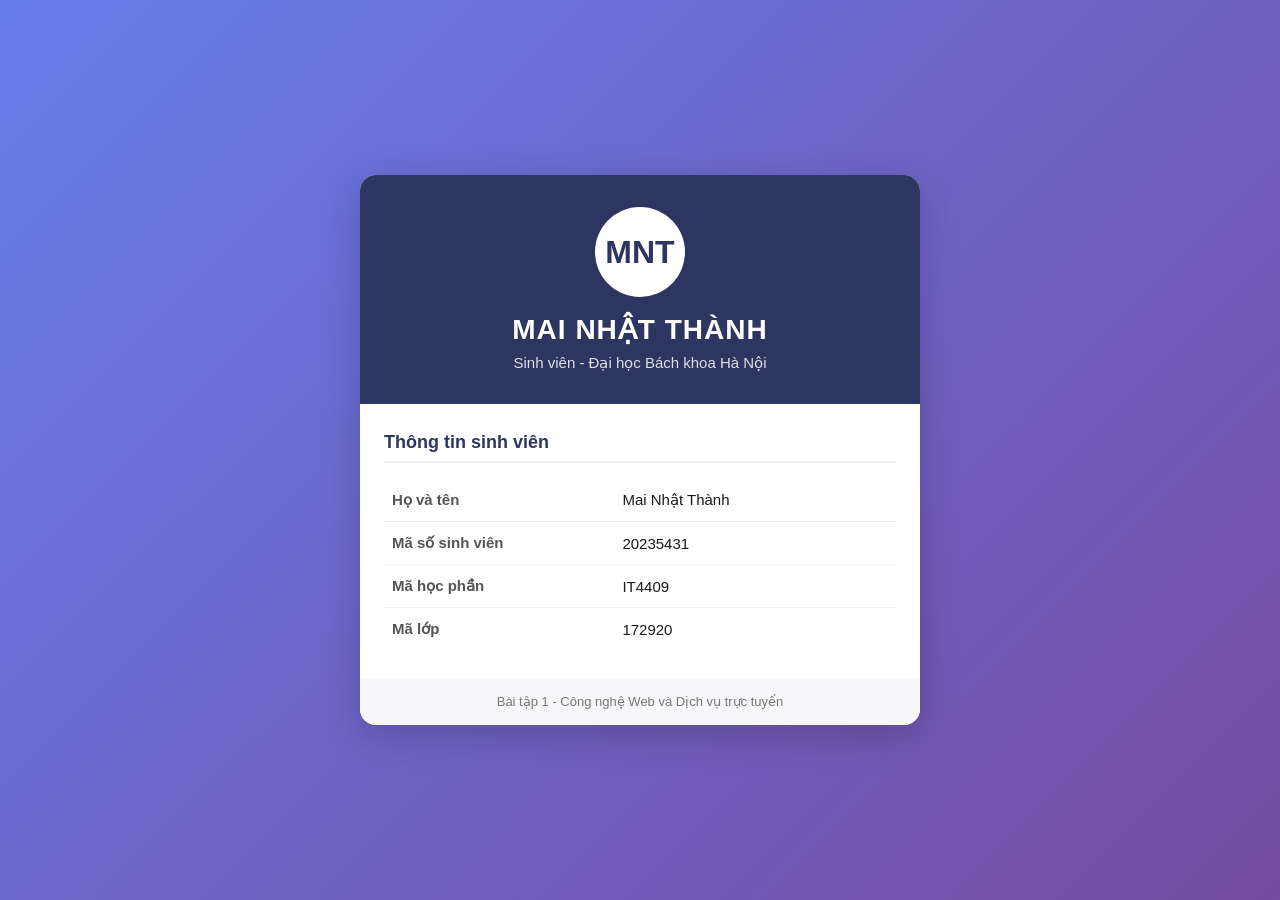
<file: index.html>
<!DOCTYPE html>
<html lang="vi">
<head>
  <meta charset="UTF-8">
  <meta name="viewport" content="width=device-width, initial-scale=1.0">
  <title>Mai Nhật Thành - 20235431</title>
  <style>
    * {
      margin: 0;
      padding: 0;
      box-sizing: border-box;
    }

    body {
      font-family: "Segoe UI", Roboto, Arial, sans-serif;
      background: linear-gradient(135deg, #667eea 0%, #764ba2 100%);
      min-height: 100vh;
      display: flex;
      align-items: center;
      justify-content: center;
      padding: 20px;
    }

    .card {
      background: #ffffff;
      border-radius: 16px;
      box-shadow: 0 10px 40px rgba(0, 0, 0, 0.2);
      max-width: 560px;
      width: 100%;
      overflow: hidden;
    }

    header {
      background: #2d3561;
      color: #ffffff;
      padding: 32px 24px;
      text-align: center;
    }

    header h1 {
      font-size: 28px;
      letter-spacing: 1px;
      margin-bottom: 8px;
    }

    header p {
      font-size: 15px;
      opacity: 0.85;
    }

    .avatar {
      width: 90px;
      height: 90px;
      border-radius: 50%;
      background: #ffffff;
      color: #2d3561;
      font-size: 32px;
      font-weight: bold;
      line-height: 90px;
      margin: 0 auto 16px;
    }

    .content {
      padding: 28px 24px;
    }

    h2 {
      font-size: 18px;
      color: #2d3561;
      margin-bottom: 16px;
      padding-bottom: 8px;
      border-bottom: 2px solid #eeeeee;
    }

    table {
      width: 100%;
      border-collapse: collapse;
    }

    th, td {
      text-align: left;
      padding: 12px 8px;
      border-bottom: 1px solid #eeeeee;
      font-size: 15px;
    }

    th {
      width: 45%;
      color: #555555;
      font-weight: 600;
    }

    td {
      color: #1a1a1a;
    }

    tr:last-child th,
    tr:last-child td {
      border-bottom: none;
    }

    footer {
      background: #f7f7fa;
      text-align: center;
      padding: 16px;
      font-size: 13px;
      color: #777777;
    }

    @media (max-width: 480px) {
      header h1 { font-size: 22px; }
      th, td { font-size: 14px; display: block; width: 100%; }
      th { padding-bottom: 2px; border-bottom: none; }
    }
  </style>
</head>
<body>
  <div class="card">
    <header>
      <div class="avatar">MNT</div>
      <h1>MAI NHẬT THÀNH</h1>
      <p>Sinh viên - Đại học Bách khoa Hà Nội</p>
    </header>

    <div class="content">
      <h2>Thông tin sinh viên</h2>
      <table>
        <tr>
          <th>Họ và tên</th>
          <td>Mai Nhật Thành</td>
        </tr>
        <tr>
          <th>Mã số sinh viên</th>
          <td>20235431</td>
        </tr>
        <tr>
          <th>Mã học phần</th>
          <td>IT4409</td>
        </tr>
        <tr>
          <th>Mã lớp</th>
          <td>172920</td>
        </tr>
      </table>
    </div>

    <footer>
      Bài tập 1 - Công nghệ Web và Dịch vụ trực tuyến
    </footer>
  </div>
</body>
</html>
</file>
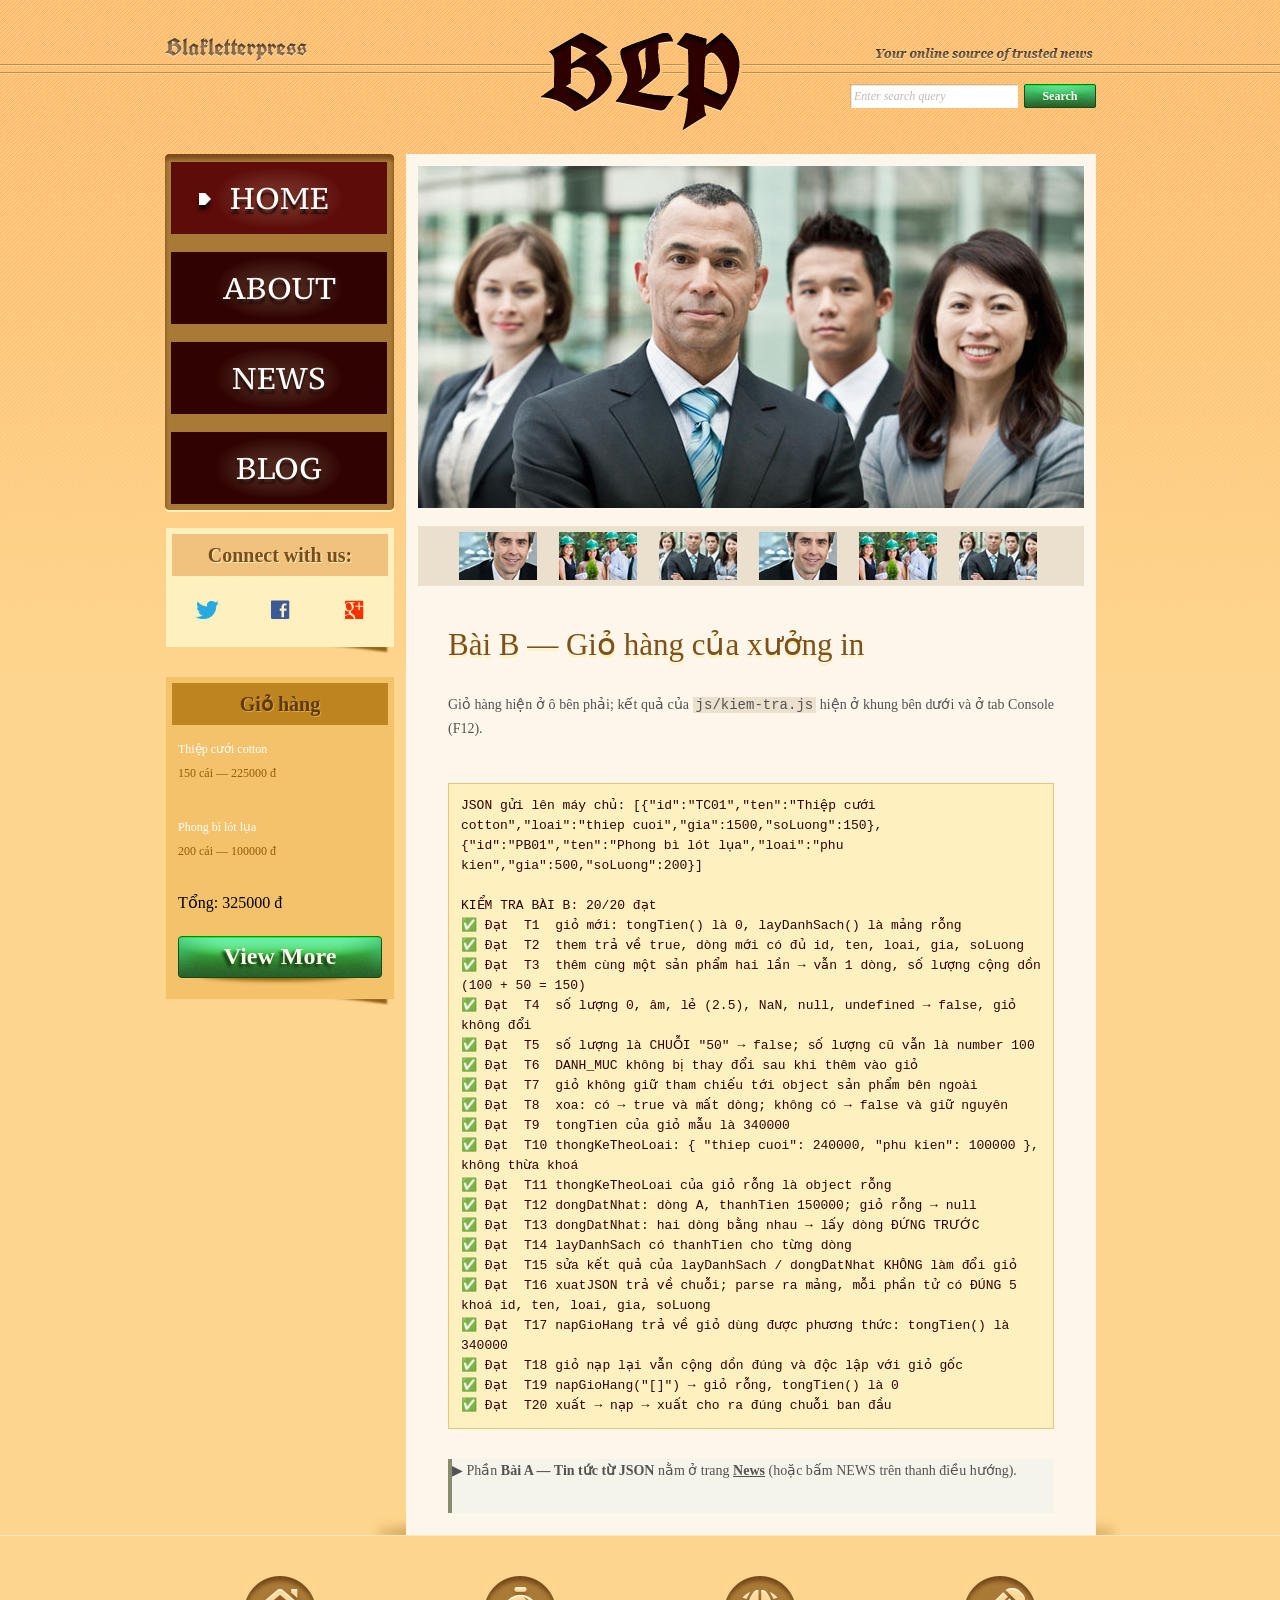
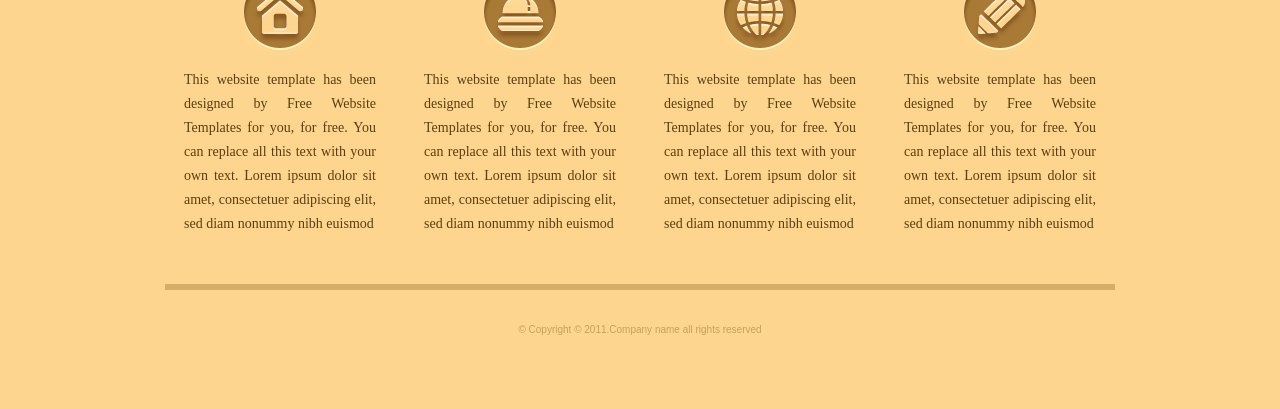
<file: Bai tap 2 - JS tin tuc va gio hang/index.html>
<!DOCTYPE html>
<!-- Website template by freewebsitetemplates.com -->
<html>
<head>
	<meta charset="UTF-8">
	<title>Bài B – Giỏ hàng | Blakletterpress</title>
	<link rel="stylesheet" href="css/style.css" type="text/css">
	<link rel="stylesheet" href="css/bai-js.css" type="text/css">
</head>
<body>
	<div id="page">
		<div id="header">
			<div id="motto">
				<a href="index.html" class="sitename"><img src="images/blakletterpress.png" height="24" width="142" alt="SiteName"></a>
				<p>
					<img src="images/header-text.png" height="14" width="218" alt="Text">
				</p>
			</div>
			<div id="logo">
				<a href="index.html"><img src="images/logo.png" alt="LOGO"></a>
			</div>
			<div id="searchbar">
				<form action="#" method="post">
					<input type="text" value="Enter search query" class="txtfield" onBlur="javascript:if(this.value==''){this.value=this.defaultValue;}" onFocus="javascript:if(this.value==this.defaultValue){this.value='';}">
					<input type="submit" value="Search" class="btn">
				</form>
			</div>
		</div>
		<div id="contents">
			<div id="main">
				<div id="gallery">
					<div>
						<img src="images/team-large.jpg" alt="Img">
					</div>
					<ul>
						<li>
							<img src="images/smiling.jpg" alt="Img">
						</li>
						<li>
							<img src="images/ecofriends.jpg" alt="Img">
						</li>
						<li>
							<img src="images/team.jpg" alt="Img">
						</li>
						<li>
							<img src="images/smiling.jpg" alt="Img">
						</li>
						<li>
							<img src="images/ecofriends.jpg" alt="Img">
						</li>
						<li>
							<img src="images/team.jpg" alt="Img">
						</li>
					</ul>
				</div>
				<div class="body">
					<h1>Bài B — Giỏ hàng của xưởng in</h1>
					<p>
						Giỏ hàng hiện ở ô bên phải; kết quả của <code>js/kiem-tra.js</code> hiện ở khung bên dưới và ở tab Console (F12).
					</p>
					<pre id="ket-qua"></pre>
					<p class="dieu-huong-bai">
						&#9654; Phần <strong>Bài A — Tin tức từ JSON</strong> nằm ở trang
						<a href="news.html"><strong>News</strong></a> (hoặc bấm NEWS trên thanh điều hướng).
					</p>
				</div>
			</div>
			<div id="sidebar">
				<div id="navigation">
					<div>
						<ul>
							<li class="selected">
								<a href="index.html">Home</a>
							</li>
							<li>
								<a href="about.html">About</a>
							</li>
							<li>
								<a href="news.html">News</a>
							</li>
							<li>
								<a href="blog.html">Blog</a>
							</li>
						</ul>
					</div>
				</div>
				<div class="section">
					<div id="connect">
						<h2>Connect with us:</h2>
						<a href="http://freewebsitetemplates.com/go/twitter/" target="_blank" class="twitter"></a> <a href="http://freewebsitetemplates.com/go/facebook/" target="_blank" class="facebook"></a> <a href="http://freewebsitetemplates.com/go/googleplus/" target="_blank" class="googleplus"></a>
					</div>
				</div>
				<div class="section">
					<div id="posts">
						<h2>Giỏ hàng</h2>
						<ul id="gio-hang">
							<li>
								<h5>Title Sample One</h5>
								<p>
									Lorem ipsum dolor sit amet, consectetur adipiscing elit. Donec eleifend ligula vel velit varius
								</p>
								<a href="news.html" class="more">Read more</a>
							</li>
							<li>
								<h5>Title Sample One</h5>
								<p>
									Lorem ipsum dolor sit amet, consectetur adipiscing elit. Donec eleifend ligula vel velit varius
								</p>
								<a href="news.html" class="more">Read more</a>
							</li>
						</ul>
						<a href="news.html" class="btn2">View More</a>
					</div>
				</div>
			</div>
		</div>
		<div id="footer">
			<div>
				<ul id="featured">
					<li>
						<a href="index.html" class="home"></a>
						<p>
							This website template has been designed by Free Website Templates for you, for free. You can replace all this text with your own text. Lorem ipsum dolor sit amet, consectetuer adipiscing elit, sed diam nonummy nibh euismod
						</p>
					</li>
					<li>
						<a href="index.html" class="bell"></a>
						<p>
							This website template has been designed by Free Website Templates for you, for free. You can replace all this text with your own text. Lorem ipsum dolor sit amet, consectetuer adipiscing elit, sed diam nonummy nibh euismod
						</p>
					</li>
					<li>
						<a href="index.html" class="globe"></a>
						<p>
							This website template has been designed by Free Website Templates for you, for free. You can replace all this text with your own text. Lorem ipsum dolor sit amet, consectetuer adipiscing elit, sed diam nonummy nibh euismod
						</p>
					</li>
					<li>
						<a href="index.html" class="pencil"></a>
						<p>
							This website template has been designed by Free Website Templates for you, for free. You can replace all this text with your own text. Lorem ipsum dolor sit amet, consectetuer adipiscing elit, sed diam nonummy nibh euismod
						</p>
					</li>
				</ul>
				<p id="footnote">
					© Copyright © 2011.Company name all rights reserved
				</p>
			</div>
		</div>
	</div>
	<script src="js/ho-tro.js"></script>
	<script src="js/bai-b-gio-hang.js"></script>
	<script src="js/kiem-tra.js"></script>
</body>
</html>
</file>
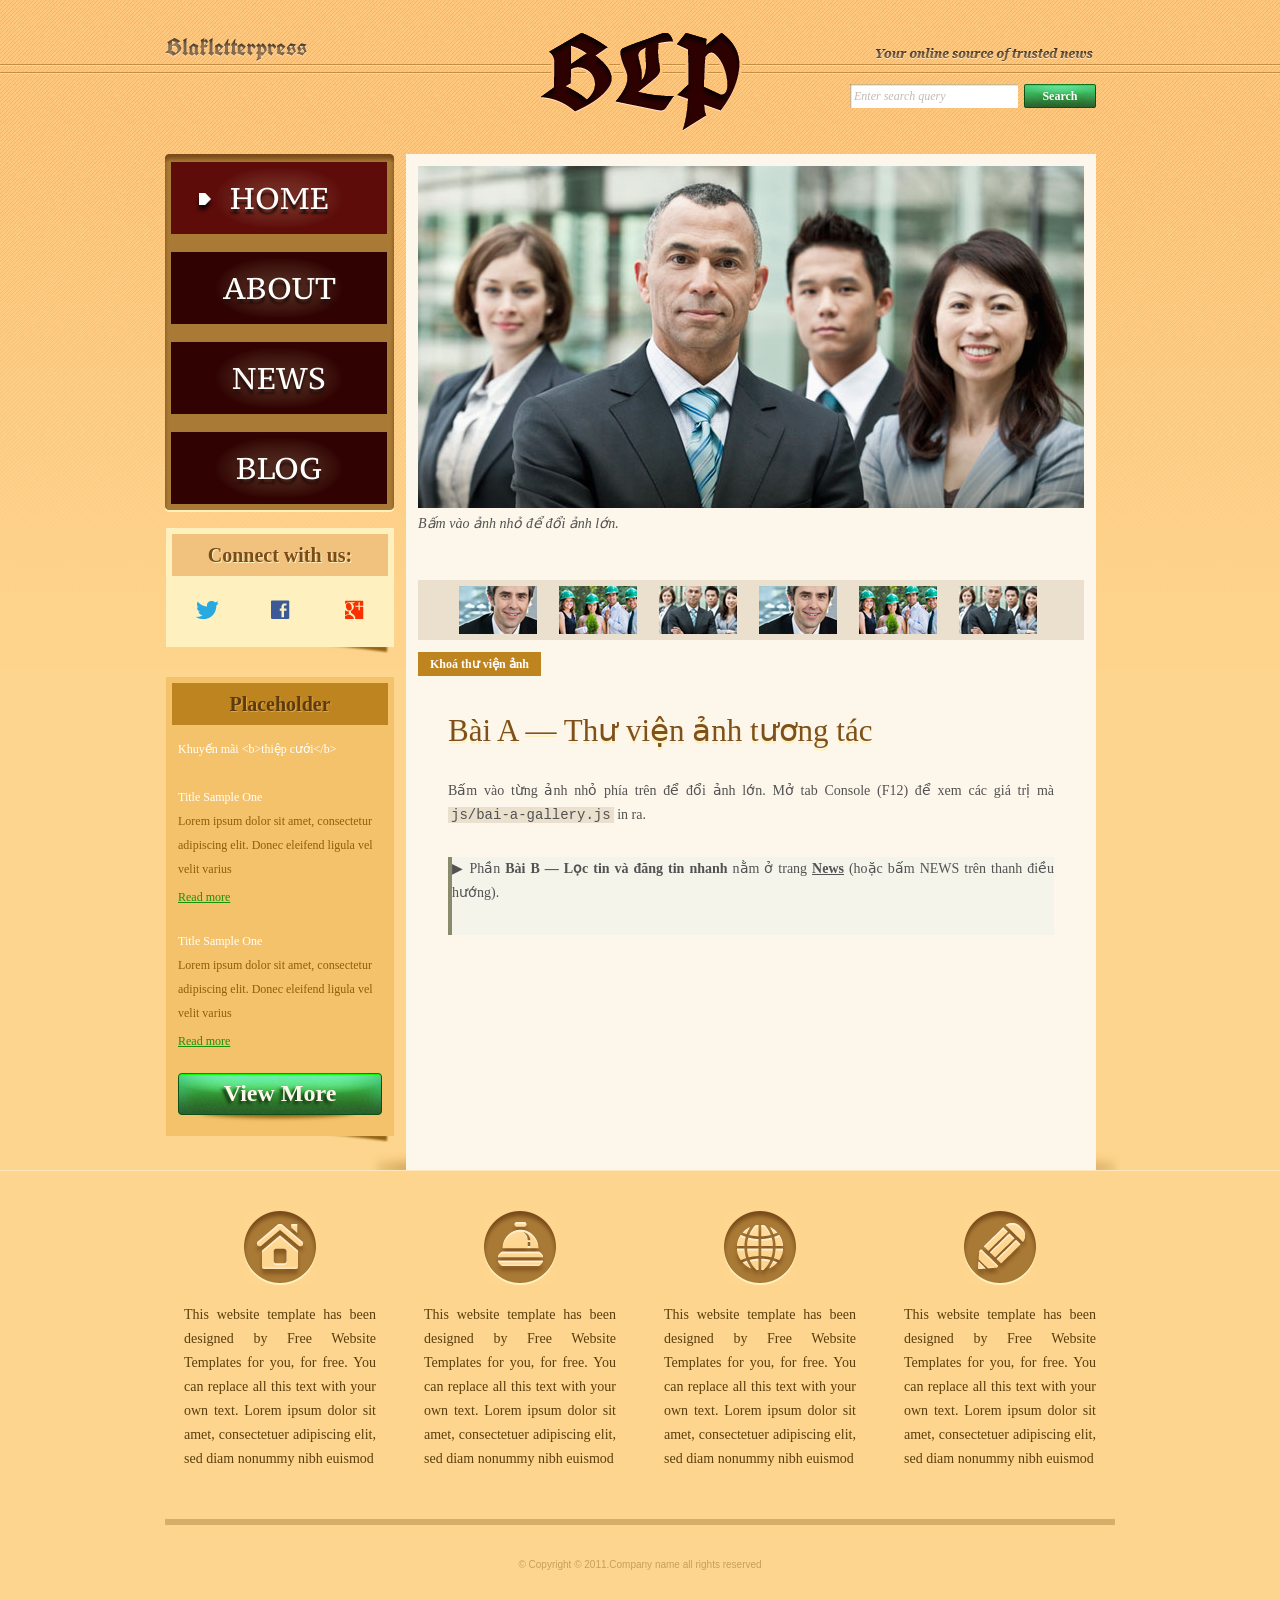
<file: Bai tap 3 - JS thu vien anh va tin nhanh/index.html>
<!DOCTYPE html>
<!-- Website template by freewebsitetemplates.com -->
<html>
<head>
	<meta charset="UTF-8">
	<title>Bài A – Thư viện ảnh | Blakletterpress</title>
	<link rel="stylesheet" href="css/style.css" type="text/css">
	<link rel="stylesheet" href="css/bai-js.css" type="text/css">
</head>
<body>
	<div id="page">
		<div id="header">
			<div id="motto">
				<a href="index.html" class="sitename"><img src="images/blakletterpress.png" height="24" width="142" alt="SiteName"></a>
				<p>
					<img src="images/header-text.png" height="14" width="218" alt="Text">
				</p>
			</div>
			<div id="logo">
				<a href="index.html"><img src="images/logo.png" alt="LOGO"></a>
			</div>
			<div id="searchbar">
				<form action="#" method="post">
					<input type="text" id="o-tim-kiem" value="Enter search query" class="txtfield">
					<input type="submit" value="Search" class="btn">
				</form>
			</div>
		</div>
		<div id="contents">
			<div id="main">
				<div id="gallery">
					<div>
						<img src="images/team-large.jpg" alt="Img">
					</div>
					<ul>
						<li>
							<img src="images/smiling.jpg" alt="meeting">
						</li>
						<li>
							<img src="images/ecofriends.jpg" alt="team-large">
						</li>
						<li>
							<img src="images/team.jpg" alt="team-large">
						</li>
						<li>
							<img src="images/smiling.jpg" alt="meeting">
						</li>
						<li>
							<img src="images/ecofriends.jpg" alt="team-large">
						</li>
						<li>
							<img src="images/team.jpg" alt="team-large">
						</li>
					</ul>
					<button type="button" id="nut-khoa">Khoá thư viện ảnh</button>
				</div>
				<div class="body">
					<h1>Bài A — Thư viện ảnh tương tác</h1>
					<p>
						Bấm vào từng ảnh nhỏ phía trên để đổi ảnh lớn. Mở tab Console (F12) để xem các giá trị mà <code>js/bai-a-gallery.js</code> in ra.
					</p>
					<p class="dieu-huong-bai">
						&#9654; Phần <strong>Bài B — Lọc tin và đăng tin nhanh</strong> nằm ở trang
						<a href="news.html"><strong>News</strong></a> (hoặc bấm NEWS trên thanh điều hướng).
					</p>
				</div>
			</div>
			<div id="sidebar">
				<div id="navigation">
					<div>
						<ul>
							<li class="selected">
								<a href="index.html">Home</a>
							</li>
							<li>
								<a href="about.html">About</a>
							</li>
							<li>
								<a href="news.html">News</a>
							</li>
							<li>
								<a href="blog.html">Blog</a>
							</li>
						</ul>
					</div>
				</div>
				<div class="section">
					<div id="connect">
						<h2>Connect with us:</h2>
						<a href="http://freewebsitetemplates.com/go/twitter/" target="_blank" class="twitter"></a> <a href="http://freewebsitetemplates.com/go/facebook/" target="_blank" class="facebook"></a> <a href="http://freewebsitetemplates.com/go/googleplus/" target="_blank" class="googleplus"></a>
					</div>
				</div>
				<div class="section">
					<div id="posts">
						<h2>Placeholder</h2>
						<ul>
							<li>
								<h5>Title Sample One</h5>
								<p>
									Lorem ipsum dolor sit amet, consectetur adipiscing elit. Donec eleifend ligula vel velit varius
								</p>
								<a href="news.html" class="more">Read more</a>
							</li>
							<li>
								<h5>Title Sample One</h5>
								<p>
									Lorem ipsum dolor sit amet, consectetur adipiscing elit. Donec eleifend ligula vel velit varius
								</p>
								<a href="news.html" class="more">Read more</a>
							</li>
						</ul>
						<a href="news.html" class="btn2">View More</a>
					</div>
				</div>
			</div>
		</div>
		<div id="footer">
			<div>
				<ul id="featured">
					<li>
						<a href="index.html" class="home"></a>
						<p>
							This website template has been designed by Free Website Templates for you, for free. You can replace all this text with your own text. Lorem ipsum dolor sit amet, consectetuer adipiscing elit, sed diam nonummy nibh euismod
						</p>
					</li>
					<li>
						<a href="index.html" class="bell"></a>
						<p>
							This website template has been designed by Free Website Templates for you, for free. You can replace all this text with your own text. Lorem ipsum dolor sit amet, consectetuer adipiscing elit, sed diam nonummy nibh euismod
						</p>
					</li>
					<li>
						<a href="index.html" class="globe"></a>
						<p>
							This website template has been designed by Free Website Templates for you, for free. You can replace all this text with your own text. Lorem ipsum dolor sit amet, consectetuer adipiscing elit, sed diam nonummy nibh euismod
						</p>
					</li>
					<li>
						<a href="index.html" class="pencil"></a>
						<p>
							This website template has been designed by Free Website Templates for you, for free. You can replace all this text with your own text. Lorem ipsum dolor sit amet, consectetuer adipiscing elit, sed diam nonummy nibh euismod
						</p>
					</li>
				</ul>
				<p id="footnote">
					© Copyright © 2011.Company name all rights reserved
				</p>
			</div>
		</div>
	</div>
	<script src="js/bai-a-gallery.js"></script>
</body>
</html>
</file>
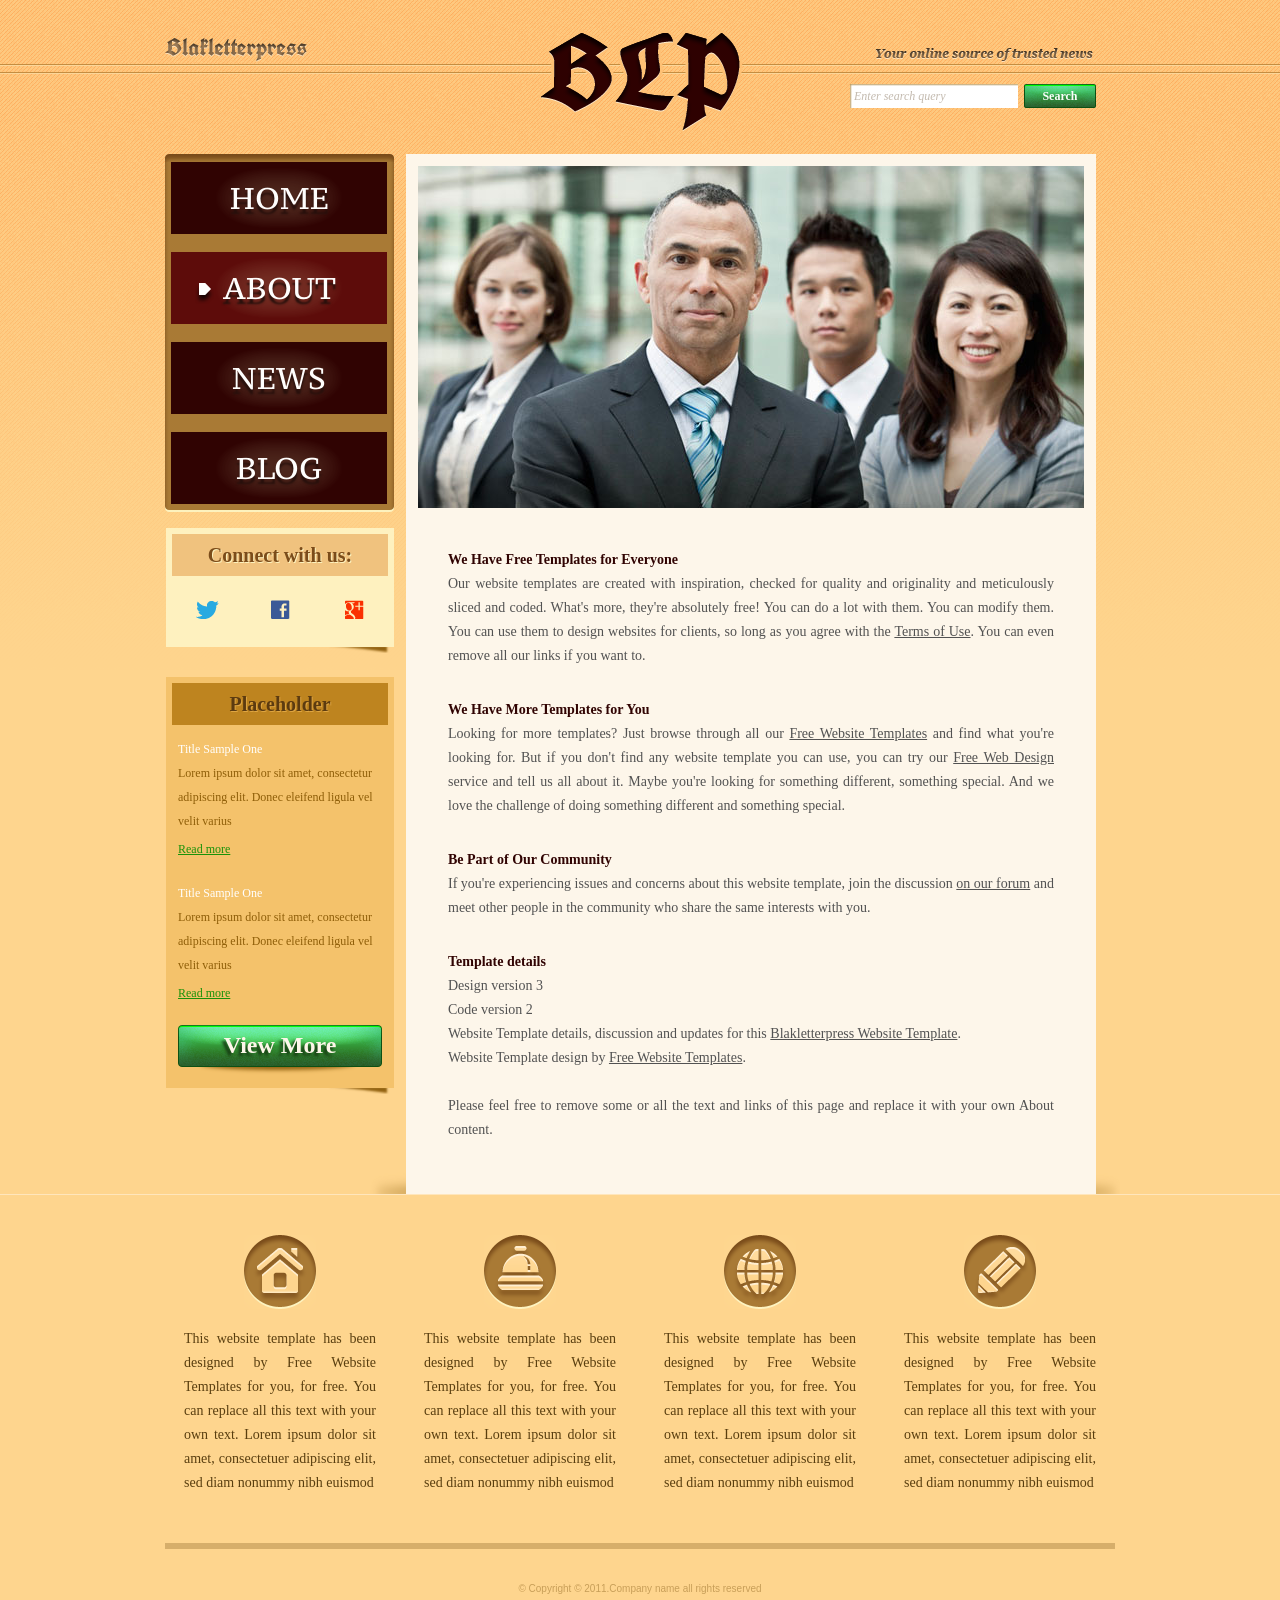
<file: about.html>
<!DOCTYPE html>
<!-- Website template by freewebsitetemplates.com -->
<html>
<head>
	<meta charset="UTF-8">
	<title>About - Blakletterpress Website Template</title>
	<link rel="stylesheet" href="css/style.css" type="text/css">
</head>
<body>
	<div id="page">
		<div id="header">
			<div id="motto">
				<a href="index.html" class="sitename"><img src="images/blakletterpress.png" height="24" width="142" alt="SiteName"></a>
				<p>
					<img src="images/header-text.png" height="14" width="218" alt="Text">
				</p>
			</div>
			<div id="logo">
				<a href="index.html"><img src="images/logo.png" alt="LOGO"></a>
			</div>
			<div id="searchbar">
				<form action="#" method="post">
					<input type="text" value="Enter search query" class="txtfield" onBlur="javascript:if(this.value==''){this.value=this.defaultValue;}" onFocus="javascript:if(this.value==this.defaultValue){this.value='';}">
					<input type="submit" value="Search" class="btn">
				</form>
			</div>
		</div>
		<div id="contents">
			<div id="main">
				<div id="gallery">
					<div>
						<img src="images/team-large.jpg" alt="Img">
					</div>
				</div>
				<div id="about" class="body">
					<h4>We Have Free Templates for Everyone</h4>
					<p>
						Our website templates are created with inspiration, checked for quality and originality and meticulously sliced and coded. What's more, they're absolutely free! You can do a lot with them. You can modify them. You can use them to design websites for clients, so long as you agree with the <a href="http://www.freewebsitetemplates.com/about/terms/">Terms of Use</a>. You can even remove all our links if you want to.
					</p>
					<h4>We Have More Templates for You</h4>
					<p>
						Looking for more templates? Just browse through all our <a href="http://www.freewebsitetemplates.com/">Free Website Templates</a> and find what you're looking for. But if you don't find any website template you can use, you can try our <a href="http://www.freewebsitetemplates.com/freewebdesign/">Free Web Design</a> service and tell us all about it. Maybe you're looking for something different, something special. And we love the challenge of doing something different and something special.
					</p>
					<h4>Be Part of Our Community</h4>
					<p>
						If you're experiencing issues and concerns about this website template, join the discussion <a href="http://www.freewebsitetemplates.com/forums/">on our forum</a> and meet other people in the community who share the same interests with you.
					</p>
					<h4>Template details</h4>
					<p>
						Design version 3<br> Code version 2<br> Website Template details, discussion and updates for this <a href="http://www.freewebsitetemplates.com/forums/f18/">Blakletterpress Website Template</a>.<br> Website Template design by <a href="http://www.freewebsitetemplates.com/">Free Website Templates</a>.<br><br> Please feel free to remove some or all the text and links of this page and replace it with your own About content.
					</p>
				</div>
			</div>
			<div id="sidebar">
				<div id="navigation">
					<div>
						<ul>
							<li>
								<a href="index.html">Home</a>
							</li>
							<li class="selected">
								<a href="about.html">About</a>
							</li>
							<li>
								<a href="news.html">News</a>
							</li>
							<li>
								<a href="blog.html">Blog</a>
							</li>
						</ul>
					</div>
				</div>
				<div class="section">
					<div id="connect">
						<h2>Connect with us:</h2>
						<a href="http://freewebsitetemplates.com/go/twitter/" target="_blank" class="twitter"></a> <a href="http://freewebsitetemplates.com/go/facebook/" target="_blank" class="facebook"></a> <a href="http://freewebsitetemplates.com/go/googleplus/" target="_blank" class="googleplus"></a>
					</div>
				</div>
				<div class="section">
					<div id="posts">
						<h2>Placeholder</h2>
						<ul>
							<li>
								<h5>Title Sample One</h5>
								<p>
									Lorem ipsum dolor sit amet, consectetur adipiscing elit. Donec eleifend ligula vel velit varius
								</p>
								<a href="news.html" class="more">Read more</a>
							</li>
							<li>
								<h5>Title Sample One</h5>
								<p>
									Lorem ipsum dolor sit amet, consectetur adipiscing elit. Donec eleifend ligula vel velit varius
								</p>
								<a href="news.html" class="more">Read more</a>
							</li>
						</ul>
						<a href="news.html" class="btn2">View More</a>
					</div>
				</div>
			</div>
		</div>
		<div id="footer">
			<div>
				<ul id="featured">
					<li>
						<a href="index.html" class="home"></a>
						<p>
							This website template has been designed by Free Website Templates for you, for free. You can replace all this text with your own text. Lorem ipsum dolor sit amet, consectetuer adipiscing elit, sed diam nonummy nibh euismod
						</p>
					</li>
					<li>
						<a href="index.html" class="bell"></a>
						<p>
							This website template has been designed by Free Website Templates for you, for free. You can replace all this text with your own text. Lorem ipsum dolor sit amet, consectetuer adipiscing elit, sed diam nonummy nibh euismod
						</p>
					</li>
					<li>
						<a href="index.html" class="globe"></a>
						<p>
							This website template has been designed by Free Website Templates for you, for free. You can replace all this text with your own text. Lorem ipsum dolor sit amet, consectetuer adipiscing elit, sed diam nonummy nibh euismod
						</p>
					</li>
					<li>
						<a href="index.html" class="pencil"></a>
						<p>
							This website template has been designed by Free Website Templates for you, for free. You can replace all this text with your own text. Lorem ipsum dolor sit amet, consectetuer adipiscing elit, sed diam nonummy nibh euismod
						</p>
					</li>
					</li>
				</ul>
				<p id="footnote">
					© Copyright © 2011.Company name all rights reserved
				</p>
			</div>
		</div>
	</div>
</body>
</html>
</file>
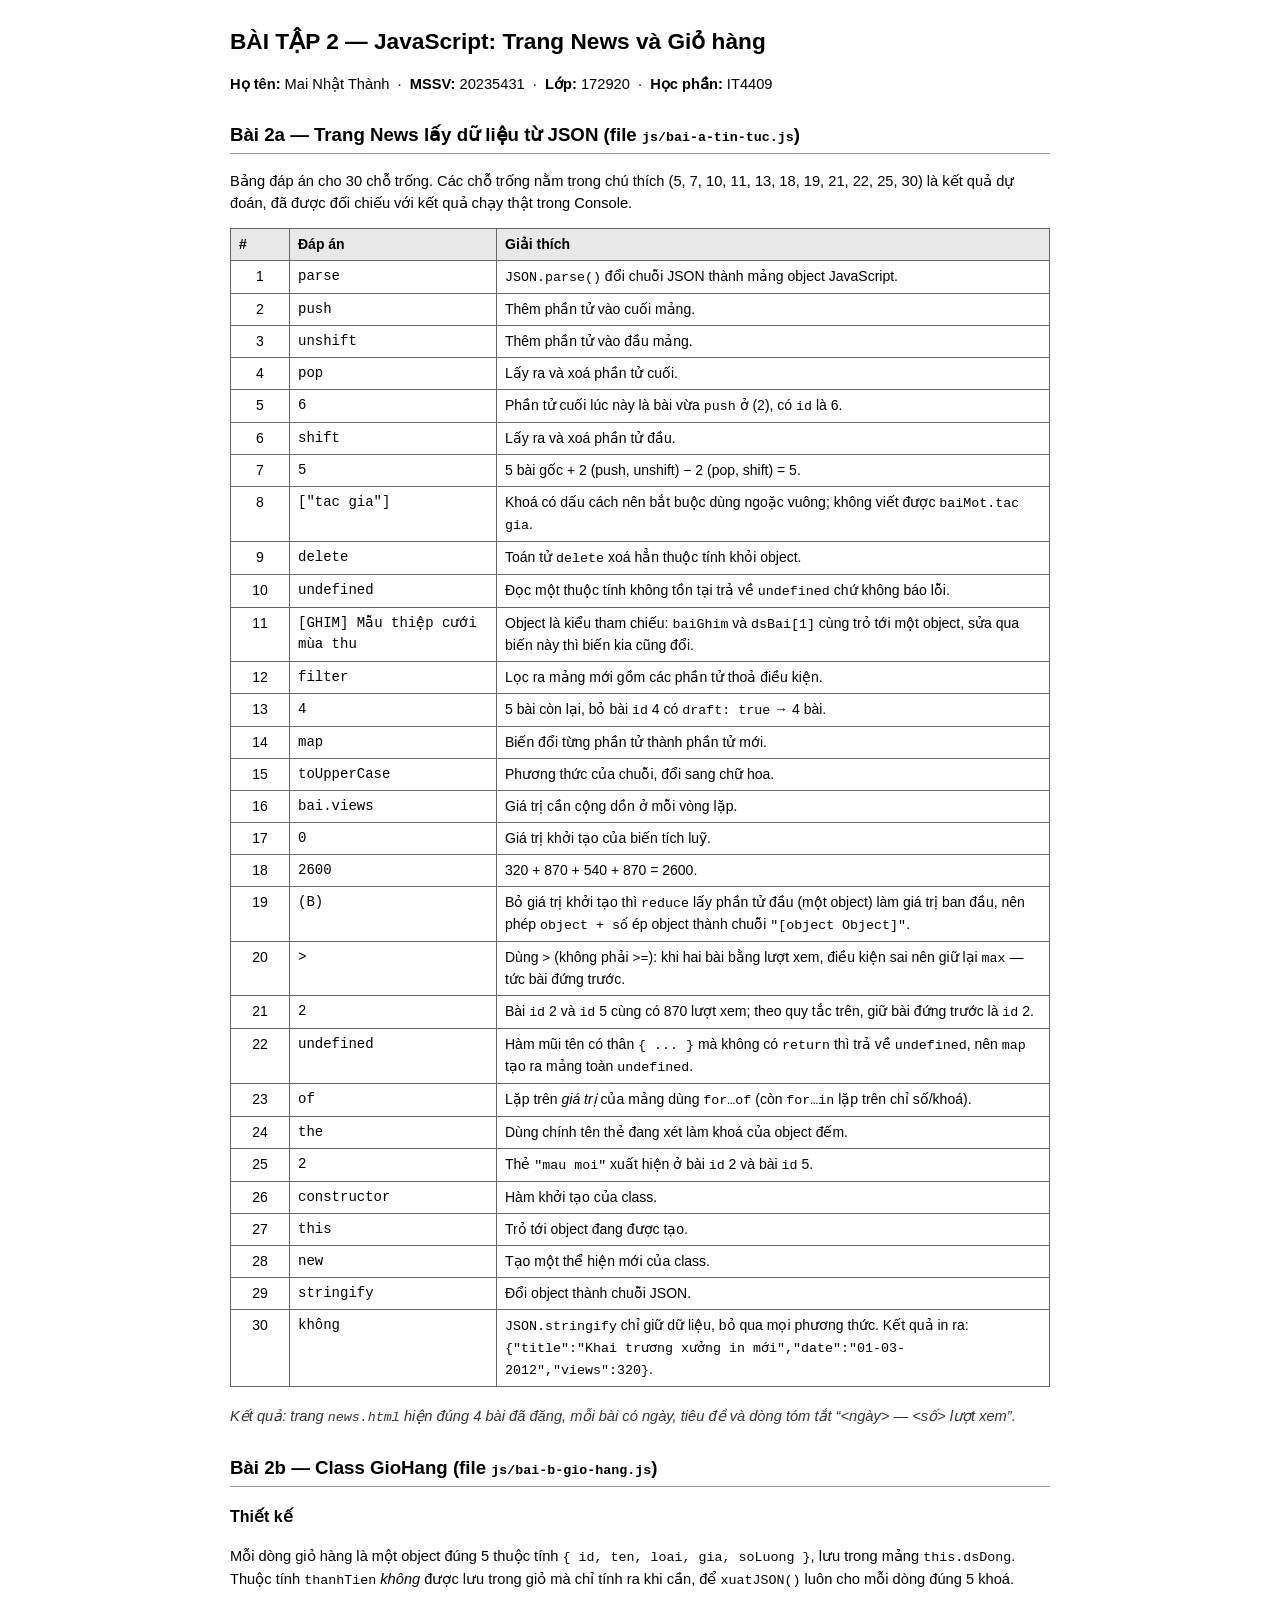
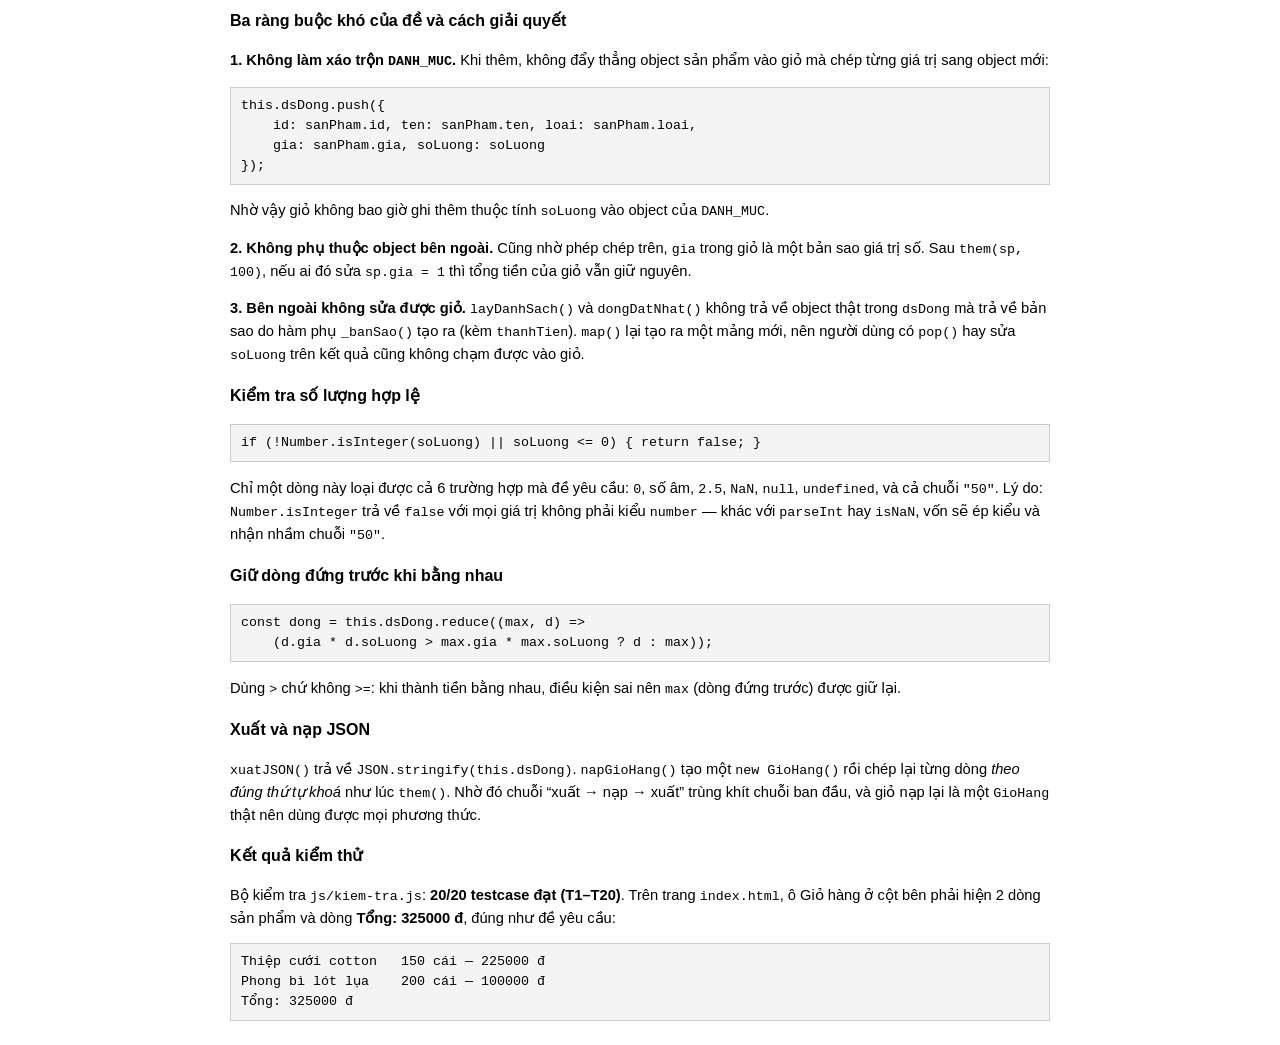
<file: Bai tap 2 - Tra loi.html>
<!DOCTYPE html>
<html lang="vi">
<head>
<meta charset="UTF-8">
<title>Bài tập 2 — Trả lời</title>
<style>
	body { font-family: Arial, "Times New Roman", serif; font-size: 11pt; line-height: 1.5; color: #000; max-width: 820px; margin: 24px auto; padding: 0 16px; }
	h1 { font-size: 17pt; }
	h2 { font-size: 14pt; margin-top: 26px; border-bottom: 1px solid #999; padding-bottom: 4px; }
	h3 { font-size: 12pt; margin-top: 18px; }
	table { border-collapse: collapse; width: 100%; margin: 10px 0 18px; }
	th, td { border: 1px solid #666; padding: 5px 8px; text-align: left; vertical-align: top; font-size: 10.5pt; }
	th { background: #e8e8e8; }
	td.n { width: 42px; text-align: center; }
	td.dap-an { width: 190px; font-family: Consolas, "Courier New", monospace; }
	code, pre { font-family: Consolas, "Courier New", monospace; font-size: 10pt; }
	pre { background: #f4f4f4; border: 1px solid #ccc; padding: 8px 10px; white-space: pre-wrap; }
	.ghi-chu { font-style: italic; color: #333; }
</style>
</head>
<body>

<h1>BÀI TẬP 2 — JavaScript: Trang News và Giỏ hàng</h1>
<p><strong>Họ tên:</strong> Mai Nhật Thành &nbsp;·&nbsp; <strong>MSSV:</strong> 20235431 &nbsp;·&nbsp; <strong>Lớp:</strong> 172920 &nbsp;·&nbsp; <strong>Học phần:</strong> IT4409</p>

<h2>Bài 2a — Trang News lấy dữ liệu từ JSON (file <code>js/bai-a-tin-tuc.js</code>)</h2>

<p>Bảng đáp án cho 30 chỗ trống. Các chỗ trống nằm trong chú thích (5, 7, 10, 11, 13, 18, 19, 21, 22, 25, 30) là kết quả dự đoán, đã được đối chiếu với kết quả chạy thật trong Console.</p>

<table>
<tr><th>#</th><th>Đáp án</th><th>Giải thích</th></tr>
<tr><td class="n">1</td><td class="dap-an">parse</td><td><code>JSON.parse()</code> đổi chuỗi JSON thành mảng object JavaScript.</td></tr>
<tr><td class="n">2</td><td class="dap-an">push</td><td>Thêm phần tử vào cuối mảng.</td></tr>
<tr><td class="n">3</td><td class="dap-an">unshift</td><td>Thêm phần tử vào đầu mảng.</td></tr>
<tr><td class="n">4</td><td class="dap-an">pop</td><td>Lấy ra và xoá phần tử cuối.</td></tr>
<tr><td class="n">5</td><td class="dap-an">6</td><td>Phần tử cuối lúc này là bài vừa <code>push</code> ở (2), có <code>id</code> là 6.</td></tr>
<tr><td class="n">6</td><td class="dap-an">shift</td><td>Lấy ra và xoá phần tử đầu.</td></tr>
<tr><td class="n">7</td><td class="dap-an">5</td><td>5 bài gốc + 2 (push, unshift) − 2 (pop, shift) = 5.</td></tr>
<tr><td class="n">8</td><td class="dap-an">["tac gia"]</td><td>Khoá có dấu cách nên bắt buộc dùng ngoặc vuông; không viết được <code>baiMot.tac gia</code>.</td></tr>
<tr><td class="n">9</td><td class="dap-an">delete</td><td>Toán tử <code>delete</code> xoá hẳn thuộc tính khỏi object.</td></tr>
<tr><td class="n">10</td><td class="dap-an">undefined</td><td>Đọc một thuộc tính không tồn tại trả về <code>undefined</code> chứ không báo lỗi.</td></tr>
<tr><td class="n">11</td><td class="dap-an">[GHIM] Mẫu thiệp cưới mùa thu</td><td>Object là kiểu tham chiếu: <code>baiGhim</code> và <code>dsBai[1]</code> cùng trỏ tới một object, sửa qua biến này thì biến kia cũng đổi.</td></tr>
<tr><td class="n">12</td><td class="dap-an">filter</td><td>Lọc ra mảng mới gồm các phần tử thoả điều kiện.</td></tr>
<tr><td class="n">13</td><td class="dap-an">4</td><td>5 bài còn lại, bỏ bài <code>id</code> 4 có <code>draft: true</code> → 4 bài.</td></tr>
<tr><td class="n">14</td><td class="dap-an">map</td><td>Biến đổi từng phần tử thành phần tử mới.</td></tr>
<tr><td class="n">15</td><td class="dap-an">toUpperCase</td><td>Phương thức của chuỗi, đổi sang chữ hoa.</td></tr>
<tr><td class="n">16</td><td class="dap-an">bai.views</td><td>Giá trị cần cộng dồn ở mỗi vòng lặp.</td></tr>
<tr><td class="n">17</td><td class="dap-an">0</td><td>Giá trị khởi tạo của biến tích luỹ.</td></tr>
<tr><td class="n">18</td><td class="dap-an">2600</td><td>320 + 870 + 540 + 870 = 2600.</td></tr>
<tr><td class="n">19</td><td class="dap-an">(B)</td><td>Bỏ giá trị khởi tạo thì <code>reduce</code> lấy phần tử đầu (một object) làm giá trị ban đầu, nên phép <code>object + số</code> ép object thành chuỗi <code>"[object Object]"</code>.</td></tr>
<tr><td class="n">20</td><td class="dap-an">&gt;</td><td>Dùng <code>&gt;</code> (không phải <code>&gt;=</code>): khi hai bài bằng lượt xem, điều kiện sai nên giữ lại <code>max</code> — tức bài đứng trước.</td></tr>
<tr><td class="n">21</td><td class="dap-an">2</td><td>Bài <code>id</code> 2 và <code>id</code> 5 cùng có 870 lượt xem; theo quy tắc trên, giữ bài đứng trước là <code>id</code> 2.</td></tr>
<tr><td class="n">22</td><td class="dap-an">undefined</td><td>Hàm mũi tên có thân <code>{ ... }</code> mà không có <code>return</code> thì trả về <code>undefined</code>, nên <code>map</code> tạo ra mảng toàn <code>undefined</code>.</td></tr>
<tr><td class="n">23</td><td class="dap-an">of</td><td>Lặp trên <em>giá trị</em> của mảng dùng <code>for…of</code> (còn <code>for…in</code> lặp trên chỉ số/khoá).</td></tr>
<tr><td class="n">24</td><td class="dap-an">the</td><td>Dùng chính tên thẻ đang xét làm khoá của object đếm.</td></tr>
<tr><td class="n">25</td><td class="dap-an">2</td><td>Thẻ <code>"mau moi"</code> xuất hiện ở bài <code>id</code> 2 và bài <code>id</code> 5.</td></tr>
<tr><td class="n">26</td><td class="dap-an">constructor</td><td>Hàm khởi tạo của class.</td></tr>
<tr><td class="n">27</td><td class="dap-an">this</td><td>Trỏ tới object đang được tạo.</td></tr>
<tr><td class="n">28</td><td class="dap-an">new</td><td>Tạo một thể hiện mới của class.</td></tr>
<tr><td class="n">29</td><td class="dap-an">stringify</td><td>Đổi object thành chuỗi JSON.</td></tr>
<tr><td class="n">30</td><td class="dap-an">không</td><td><code>JSON.stringify</code> chỉ giữ dữ liệu, bỏ qua mọi phương thức. Kết quả in ra: <code>{"title":"Khai trương xưởng in mới","date":"01-03-2012","views":320}</code>.</td></tr>
</table>

<p class="ghi-chu">Kết quả: trang <code>news.html</code> hiện đúng 4 bài đã đăng, mỗi bài có ngày, tiêu đề và dòng tóm tắt “&lt;ngày&gt; — &lt;số&gt; lượt xem”.</p>

<h2>Bài 2b — Class GioHang (file <code>js/bai-b-gio-hang.js</code>)</h2>

<h3>Thiết kế</h3>
<p>Mỗi dòng giỏ hàng là một object đúng 5 thuộc tính <code>{ id, ten, loai, gia, soLuong }</code>, lưu trong mảng <code>this.dsDong</code>. Thuộc tính <code>thanhTien</code> <em>không</em> được lưu trong giỏ mà chỉ tính ra khi cần, để <code>xuatJSON()</code> luôn cho mỗi dòng đúng 5 khoá.</p>

<h3>Ba ràng buộc khó của đề và cách giải quyết</h3>

<p><strong>1. Không làm xáo trộn <code>DANH_MUC</code>.</strong> Khi thêm, không đẩy thẳng object sản phẩm vào giỏ mà chép từng giá trị sang object mới:</p>
<pre>this.dsDong.push({
    id: sanPham.id, ten: sanPham.ten, loai: sanPham.loai,
    gia: sanPham.gia, soLuong: soLuong
});</pre>
<p>Nhờ vậy giỏ không bao giờ ghi thêm thuộc tính <code>soLuong</code> vào object của <code>DANH_MUC</code>.</p>

<p><strong>2. Không phụ thuộc object bên ngoài.</strong> Cũng nhờ phép chép trên, <code>gia</code> trong giỏ là một bản sao giá trị số. Sau <code>them(sp, 100)</code>, nếu ai đó sửa <code>sp.gia = 1</code> thì tổng tiền của giỏ vẫn giữ nguyên.</p>

<p><strong>3. Bên ngoài không sửa được giỏ.</strong> <code>layDanhSach()</code> và <code>dongDatNhat()</code> không trả về object thật trong <code>dsDong</code> mà trả về bản sao do hàm phụ <code>_banSao()</code> tạo ra (kèm <code>thanhTien</code>). <code>map()</code> lại tạo ra một mảng mới, nên người dùng có <code>pop()</code> hay sửa <code>soLuong</code> trên kết quả cũng không chạm được vào giỏ.</p>

<h3>Kiểm tra số lượng hợp lệ</h3>
<pre>if (!Number.isInteger(soLuong) || soLuong &lt;= 0) { return false; }</pre>
<p>Chỉ một dòng này loại được cả 6 trường hợp mà đề yêu cầu: <code>0</code>, số âm, <code>2.5</code>, <code>NaN</code>, <code>null</code>, <code>undefined</code>, và cả chuỗi <code>"50"</code>. Lý do: <code>Number.isInteger</code> trả về <code>false</code> với mọi giá trị không phải kiểu <code>number</code> — khác với <code>parseInt</code> hay <code>isNaN</code>, vốn sẽ ép kiểu và nhận nhầm chuỗi <code>"50"</code>.</p>

<h3>Giữ dòng đứng trước khi bằng nhau</h3>
<pre>const dong = this.dsDong.reduce((max, d) =&gt;
    (d.gia * d.soLuong &gt; max.gia * max.soLuong ? d : max));</pre>
<p>Dùng <code>&gt;</code> chứ không <code>&gt;=</code>: khi thành tiền bằng nhau, điều kiện sai nên <code>max</code> (dòng đứng trước) được giữ lại.</p>

<h3>Xuất và nạp JSON</h3>
<p><code>xuatJSON()</code> trả về <code>JSON.stringify(this.dsDong)</code>. <code>napGioHang()</code> tạo một <code>new GioHang()</code> rồi chép lại từng dòng <em>theo đúng thứ tự khoá</em> như lúc <code>them()</code>. Nhờ đó chuỗi “xuất → nạp → xuất” trùng khít chuỗi ban đầu, và giỏ nạp lại là một <code>GioHang</code> thật nên dùng được mọi phương thức.</p>

<h3>Kết quả kiểm thử</h3>
<p>Bộ kiểm tra <code>js/kiem-tra.js</code>: <strong>20/20 testcase đạt (T1–T20)</strong>. Trên trang <code>index.html</code>, ô Giỏ hàng ở cột bên phải hiện 2 dòng sản phẩm và dòng <strong>Tổng: 325000 đ</strong>, đúng như đề yêu cầu:</p>
<pre>Thiệp cưới cotton   150 cái — 225000 đ
Phong bì lót lụa    200 cái — 100000 đ
Tổng: 325000 đ</pre>

</body>
</html>
</file>
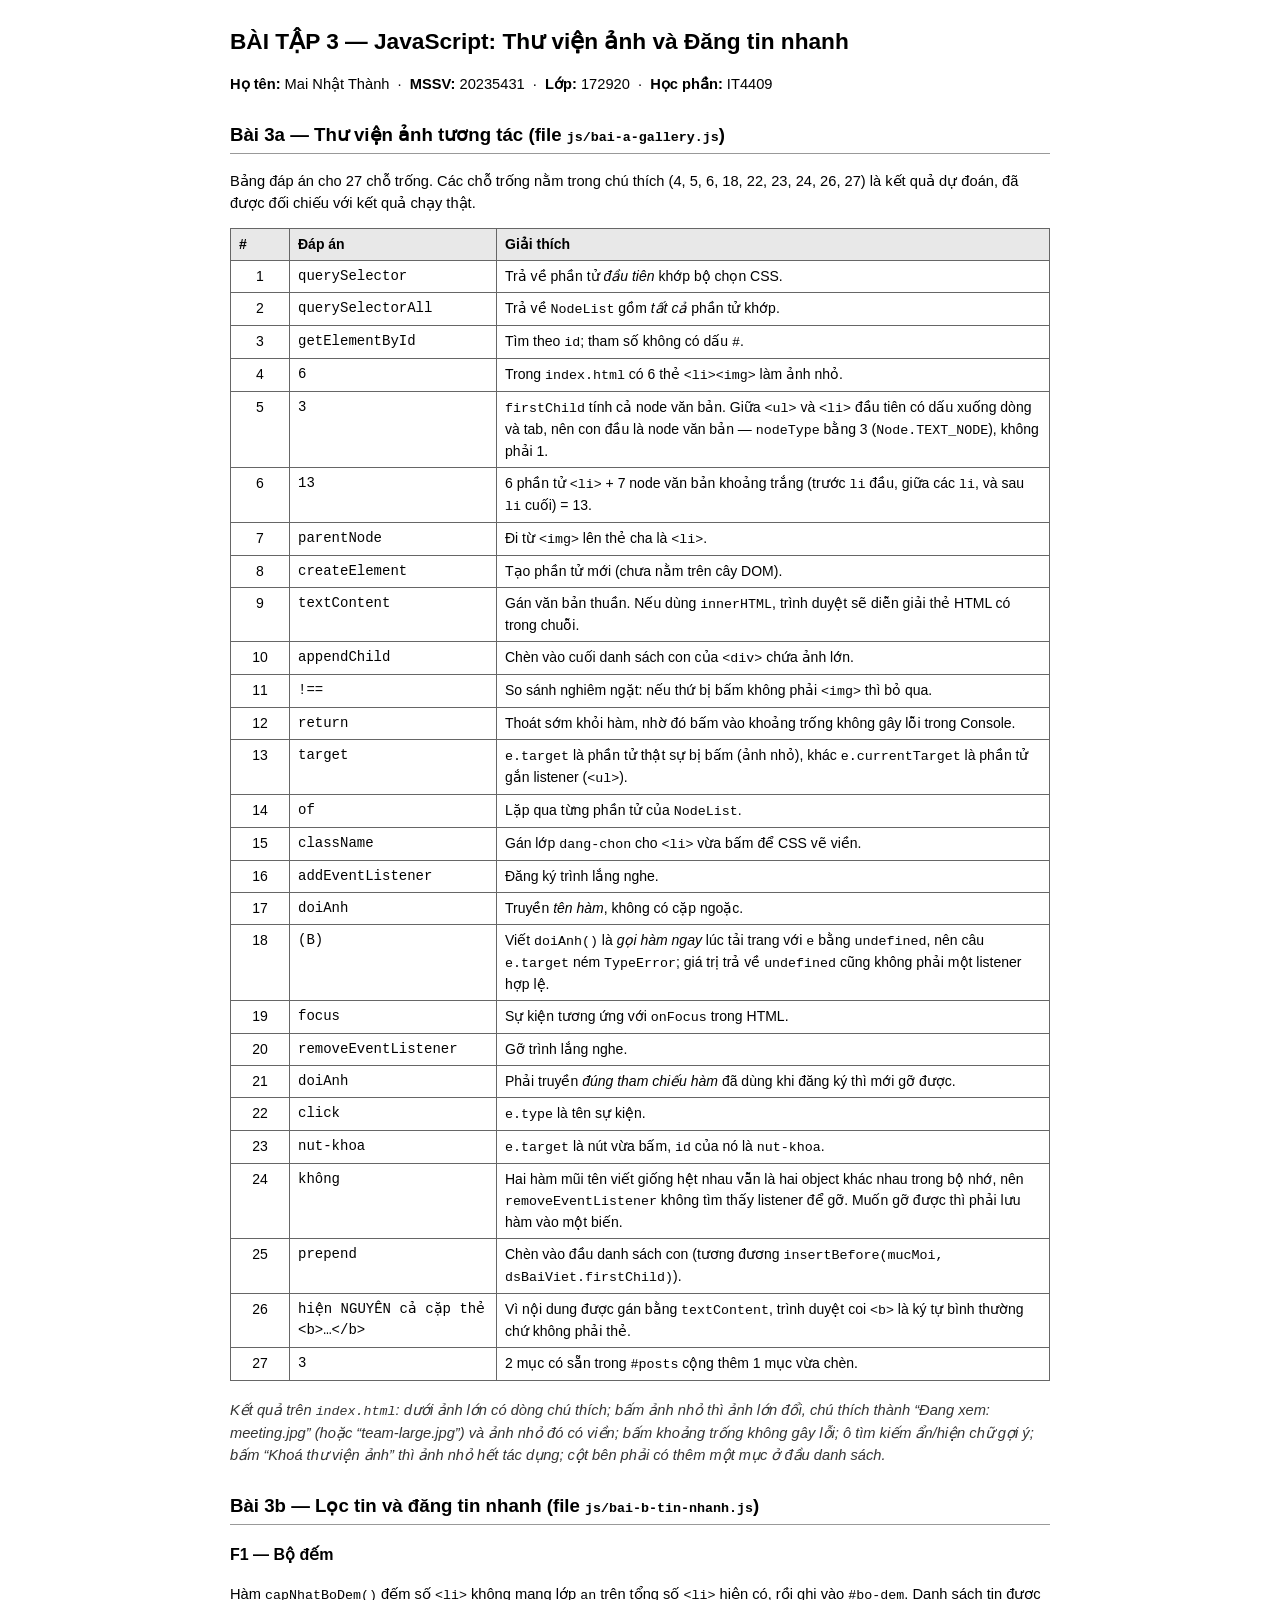
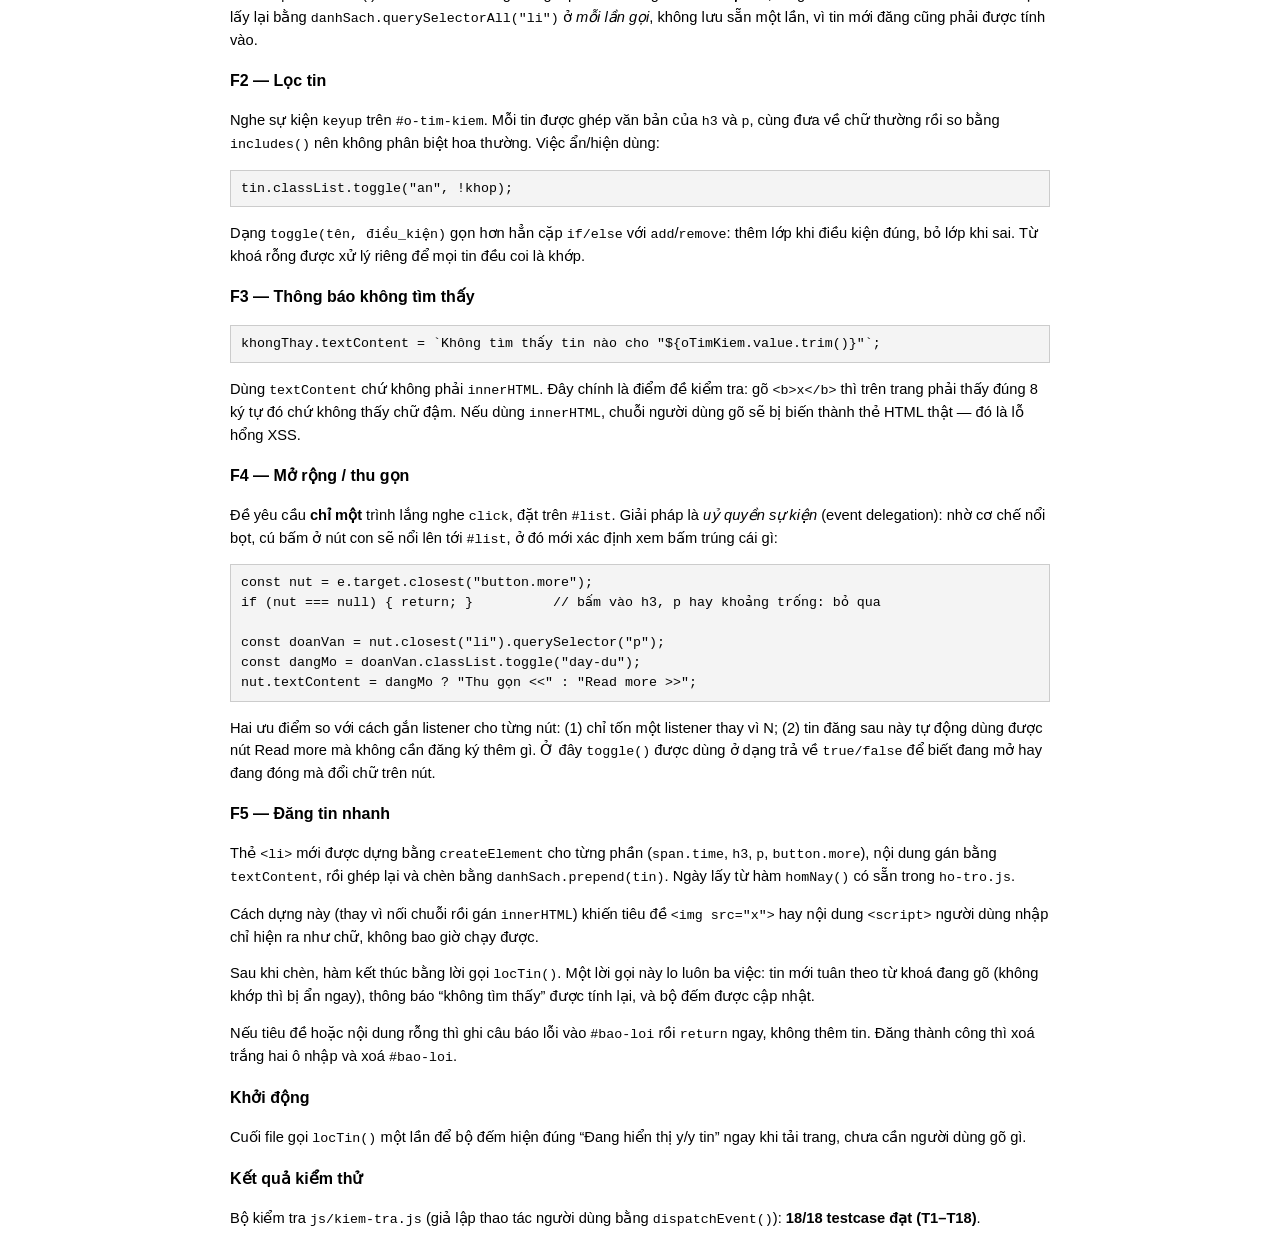
<file: Bai tap 3 - Tra loi.html>
<!DOCTYPE html>
<html lang="vi">
<head>
<meta charset="UTF-8">
<title>Bài tập 3 — Trả lời</title>
<style>
	body { font-family: Arial, "Times New Roman", serif; font-size: 11pt; line-height: 1.5; color: #000; max-width: 820px; margin: 24px auto; padding: 0 16px; }
	h1 { font-size: 17pt; }
	h2 { font-size: 14pt; margin-top: 26px; border-bottom: 1px solid #999; padding-bottom: 4px; }
	h3 { font-size: 12pt; margin-top: 18px; }
	table { border-collapse: collapse; width: 100%; margin: 10px 0 18px; }
	th, td { border: 1px solid #666; padding: 5px 8px; text-align: left; vertical-align: top; font-size: 10.5pt; }
	th { background: #e8e8e8; }
	td.n { width: 42px; text-align: center; }
	td.dap-an { width: 190px; font-family: Consolas, "Courier New", monospace; }
	code, pre { font-family: Consolas, "Courier New", monospace; font-size: 10pt; }
	pre { background: #f4f4f4; border: 1px solid #ccc; padding: 8px 10px; white-space: pre-wrap; }
	.ghi-chu { font-style: italic; color: #333; }
</style>
</head>
<body>

<h1>BÀI TẬP 3 — JavaScript: Thư viện ảnh và Đăng tin nhanh</h1>
<p><strong>Họ tên:</strong> Mai Nhật Thành &nbsp;·&nbsp; <strong>MSSV:</strong> 20235431 &nbsp;·&nbsp; <strong>Lớp:</strong> 172920 &nbsp;·&nbsp; <strong>Học phần:</strong> IT4409</p>

<h2>Bài 3a — Thư viện ảnh tương tác (file <code>js/bai-a-gallery.js</code>)</h2>

<p>Bảng đáp án cho 27 chỗ trống. Các chỗ trống nằm trong chú thích (4, 5, 6, 18, 22, 23, 24, 26, 27) là kết quả dự đoán, đã được đối chiếu với kết quả chạy thật.</p>

<table>
<tr><th>#</th><th>Đáp án</th><th>Giải thích</th></tr>
<tr><td class="n">1</td><td class="dap-an">querySelector</td><td>Trả về phần tử <em>đầu tiên</em> khớp bộ chọn CSS.</td></tr>
<tr><td class="n">2</td><td class="dap-an">querySelectorAll</td><td>Trả về <code>NodeList</code> gồm <em>tất cả</em> phần tử khớp.</td></tr>
<tr><td class="n">3</td><td class="dap-an">getElementById</td><td>Tìm theo <code>id</code>; tham số không có dấu <code>#</code>.</td></tr>
<tr><td class="n">4</td><td class="dap-an">6</td><td>Trong <code>index.html</code> có 6 thẻ <code>&lt;li&gt;&lt;img&gt;</code> làm ảnh nhỏ.</td></tr>
<tr><td class="n">5</td><td class="dap-an">3</td><td><code>firstChild</code> tính cả node văn bản. Giữa <code>&lt;ul&gt;</code> và <code>&lt;li&gt;</code> đầu tiên có dấu xuống dòng và tab, nên con đầu là node văn bản — <code>nodeType</code> bằng 3 (<code>Node.TEXT_NODE</code>), không phải 1.</td></tr>
<tr><td class="n">6</td><td class="dap-an">13</td><td>6 phần tử <code>&lt;li&gt;</code> + 7 node văn bản khoảng trắng (trước <code>li</code> đầu, giữa các <code>li</code>, và sau <code>li</code> cuối) = 13.</td></tr>
<tr><td class="n">7</td><td class="dap-an">parentNode</td><td>Đi từ <code>&lt;img&gt;</code> lên thẻ cha là <code>&lt;li&gt;</code>.</td></tr>
<tr><td class="n">8</td><td class="dap-an">createElement</td><td>Tạo phần tử mới (chưa nằm trên cây DOM).</td></tr>
<tr><td class="n">9</td><td class="dap-an">textContent</td><td>Gán văn bản thuần. Nếu dùng <code>innerHTML</code>, trình duyệt sẽ diễn giải thẻ HTML có trong chuỗi.</td></tr>
<tr><td class="n">10</td><td class="dap-an">appendChild</td><td>Chèn vào cuối danh sách con của <code>&lt;div&gt;</code> chứa ảnh lớn.</td></tr>
<tr><td class="n">11</td><td class="dap-an">!==</td><td>So sánh nghiêm ngặt: nếu thứ bị bấm không phải <code>&lt;img&gt;</code> thì bỏ qua.</td></tr>
<tr><td class="n">12</td><td class="dap-an">return</td><td>Thoát sớm khỏi hàm, nhờ đó bấm vào khoảng trống không gây lỗi trong Console.</td></tr>
<tr><td class="n">13</td><td class="dap-an">target</td><td><code>e.target</code> là phần tử thật sự bị bấm (ảnh nhỏ), khác <code>e.currentTarget</code> là phần tử gắn listener (<code>&lt;ul&gt;</code>).</td></tr>
<tr><td class="n">14</td><td class="dap-an">of</td><td>Lặp qua từng phần tử của <code>NodeList</code>.</td></tr>
<tr><td class="n">15</td><td class="dap-an">className</td><td>Gán lớp <code>dang-chon</code> cho <code>&lt;li&gt;</code> vừa bấm để CSS vẽ viền.</td></tr>
<tr><td class="n">16</td><td class="dap-an">addEventListener</td><td>Đăng ký trình lắng nghe.</td></tr>
<tr><td class="n">17</td><td class="dap-an">doiAnh</td><td>Truyền <em>tên hàm</em>, không có cặp ngoặc.</td></tr>
<tr><td class="n">18</td><td class="dap-an">(B)</td><td>Viết <code>doiAnh()</code> là <em>gọi hàm ngay</em> lúc tải trang với <code>e</code> bằng <code>undefined</code>, nên câu <code>e.target</code> ném <code>TypeError</code>; giá trị trả về <code>undefined</code> cũng không phải một listener hợp lệ.</td></tr>
<tr><td class="n">19</td><td class="dap-an">focus</td><td>Sự kiện tương ứng với <code>onFocus</code> trong HTML.</td></tr>
<tr><td class="n">20</td><td class="dap-an">removeEventListener</td><td>Gỡ trình lắng nghe.</td></tr>
<tr><td class="n">21</td><td class="dap-an">doiAnh</td><td>Phải truyền <em>đúng tham chiếu hàm</em> đã dùng khi đăng ký thì mới gỡ được.</td></tr>
<tr><td class="n">22</td><td class="dap-an">click</td><td><code>e.type</code> là tên sự kiện.</td></tr>
<tr><td class="n">23</td><td class="dap-an">nut-khoa</td><td><code>e.target</code> là nút vừa bấm, <code>id</code> của nó là <code>nut-khoa</code>.</td></tr>
<tr><td class="n">24</td><td class="dap-an">không</td><td>Hai hàm mũi tên viết giống hệt nhau vẫn là hai object khác nhau trong bộ nhớ, nên <code>removeEventListener</code> không tìm thấy listener để gỡ. Muốn gỡ được thì phải lưu hàm vào một biến.</td></tr>
<tr><td class="n">25</td><td class="dap-an">prepend</td><td>Chèn vào đầu danh sách con (tương đương <code>insertBefore(mucMoi, dsBaiViet.firstChild)</code>).</td></tr>
<tr><td class="n">26</td><td class="dap-an">hiện NGUYÊN cả cặp thẻ &lt;b&gt;…&lt;/b&gt;</td><td>Vì nội dung được gán bằng <code>textContent</code>, trình duyệt coi <code>&lt;b&gt;</code> là ký tự bình thường chứ không phải thẻ.</td></tr>
<tr><td class="n">27</td><td class="dap-an">3</td><td>2 mục có sẵn trong <code>#posts</code> cộng thêm 1 mục vừa chèn.</td></tr>
</table>

<p class="ghi-chu">Kết quả trên <code>index.html</code>: dưới ảnh lớn có dòng chú thích; bấm ảnh nhỏ thì ảnh lớn đổi, chú thích thành “Đang xem: meeting.jpg” (hoặc “team-large.jpg”) và ảnh nhỏ đó có viền; bấm khoảng trống không gây lỗi; ô tìm kiếm ẩn/hiện chữ gợi ý; bấm “Khoá thư viện ảnh” thì ảnh nhỏ hết tác dụng; cột bên phải có thêm một mục ở đầu danh sách.</p>

<h2>Bài 3b — Lọc tin và đăng tin nhanh (file <code>js/bai-b-tin-nhanh.js</code>)</h2>

<h3>F1 — Bộ đếm</h3>
<p>Hàm <code>capNhatBoDem()</code> đếm số <code>&lt;li&gt;</code> không mang lớp <code>an</code> trên tổng số <code>&lt;li&gt;</code> hiện có, rồi ghi vào <code>#bo-dem</code>. Danh sách tin được lấy lại bằng <code>danhSach.querySelectorAll("li")</code> ở <em>mỗi lần gọi</em>, không lưu sẵn một lần, vì tin mới đăng cũng phải được tính vào.</p>

<h3>F2 — Lọc tin</h3>
<p>Nghe sự kiện <code>keyup</code> trên <code>#o-tim-kiem</code>. Mỗi tin được ghép văn bản của <code>h3</code> và <code>p</code>, cùng đưa về chữ thường rồi so bằng <code>includes()</code> nên không phân biệt hoa thường. Việc ẩn/hiện dùng:</p>
<pre>tin.classList.toggle("an", !khop);</pre>
<p>Dạng <code>toggle(tên, điều_kiện)</code> gọn hơn hẳn cặp <code>if/else</code> với <code>add</code>/<code>remove</code>: thêm lớp khi điều kiện đúng, bỏ lớp khi sai. Từ khoá rỗng được xử lý riêng để mọi tin đều coi là khớp.</p>

<h3>F3 — Thông báo không tìm thấy</h3>
<pre>khongThay.textContent = `Không tìm thấy tin nào cho "${oTimKiem.value.trim()}"`;</pre>
<p>Dùng <code>textContent</code> chứ không phải <code>innerHTML</code>. Đây chính là điểm đề kiểm tra: gõ <code>&lt;b&gt;x&lt;/b&gt;</code> thì trên trang phải thấy đúng 8 ký tự đó chứ không thấy chữ đậm. Nếu dùng <code>innerHTML</code>, chuỗi người dùng gõ sẽ bị biến thành thẻ HTML thật — đó là lỗ hổng XSS.</p>

<h3>F4 — Mở rộng / thu gọn</h3>
<p>Đề yêu cầu <strong>chỉ một</strong> trình lắng nghe <code>click</code>, đặt trên <code>#list</code>. Giải pháp là <em>uỷ quyền sự kiện</em> (event delegation): nhờ cơ chế nổi bọt, cú bấm ở nút con sẽ nổi lên tới <code>#list</code>, ở đó mới xác định xem bấm trúng cái gì:</p>
<pre>const nut = e.target.closest("button.more");
if (nut === null) { return; }          // bấm vào h3, p hay khoảng trống: bỏ qua

const doanVan = nut.closest("li").querySelector("p");
const dangMo = doanVan.classList.toggle("day-du");
nut.textContent = dangMo ? "Thu gọn &lt;&lt;" : "Read more &gt;&gt;";</pre>
<p>Hai ưu điểm so với cách gắn listener cho từng nút: (1) chỉ tốn một listener thay vì N; (2) tin đăng sau này tự động dùng được nút Read more mà không cần đăng ký thêm gì. Ở đây <code>toggle()</code> được dùng ở dạng trả về <code>true/false</code> để biết đang mở hay đang đóng mà đổi chữ trên nút.</p>

<h3>F5 — Đăng tin nhanh</h3>
<p>Thẻ <code>&lt;li&gt;</code> mới được dựng bằng <code>createElement</code> cho từng phần (<code>span.time</code>, <code>h3</code>, <code>p</code>, <code>button.more</code>), nội dung gán bằng <code>textContent</code>, rồi ghép lại và chèn bằng <code>danhSach.prepend(tin)</code>. Ngày lấy từ hàm <code>homNay()</code> có sẵn trong <code>ho-tro.js</code>.</p>
<p>Cách dựng này (thay vì nối chuỗi rồi gán <code>innerHTML</code>) khiến tiêu đề <code>&lt;img src="x"&gt;</code> hay nội dung <code>&lt;script&gt;</code> người dùng nhập chỉ hiện ra như chữ, không bao giờ chạy được.</p>
<p>Sau khi chèn, hàm kết thúc bằng lời gọi <code>locTin()</code>. Một lời gọi này lo luôn ba việc: tin mới tuân theo từ khoá đang gõ (không khớp thì bị ẩn ngay), thông báo “không tìm thấy” được tính lại, và bộ đếm được cập nhật.</p>
<p>Nếu tiêu đề hoặc nội dung rỗng thì ghi câu báo lỗi vào <code>#bao-loi</code> rồi <code>return</code> ngay, không thêm tin. Đăng thành công thì xoá trắng hai ô nhập và xoá <code>#bao-loi</code>.</p>

<h3>Khởi động</h3>
<p>Cuối file gọi <code>locTin()</code> một lần để bộ đếm hiện đúng “Đang hiển thị y/y tin” ngay khi tải trang, chưa cần người dùng gõ gì.</p>

<h3>Kết quả kiểm thử</h3>
<p>Bộ kiểm tra <code>js/kiem-tra.js</code> (giả lập thao tác người dùng bằng <code>dispatchEvent()</code>): <strong>18/18 testcase đạt (T1–T18)</strong>.</p>

</body>
</html>
</file>
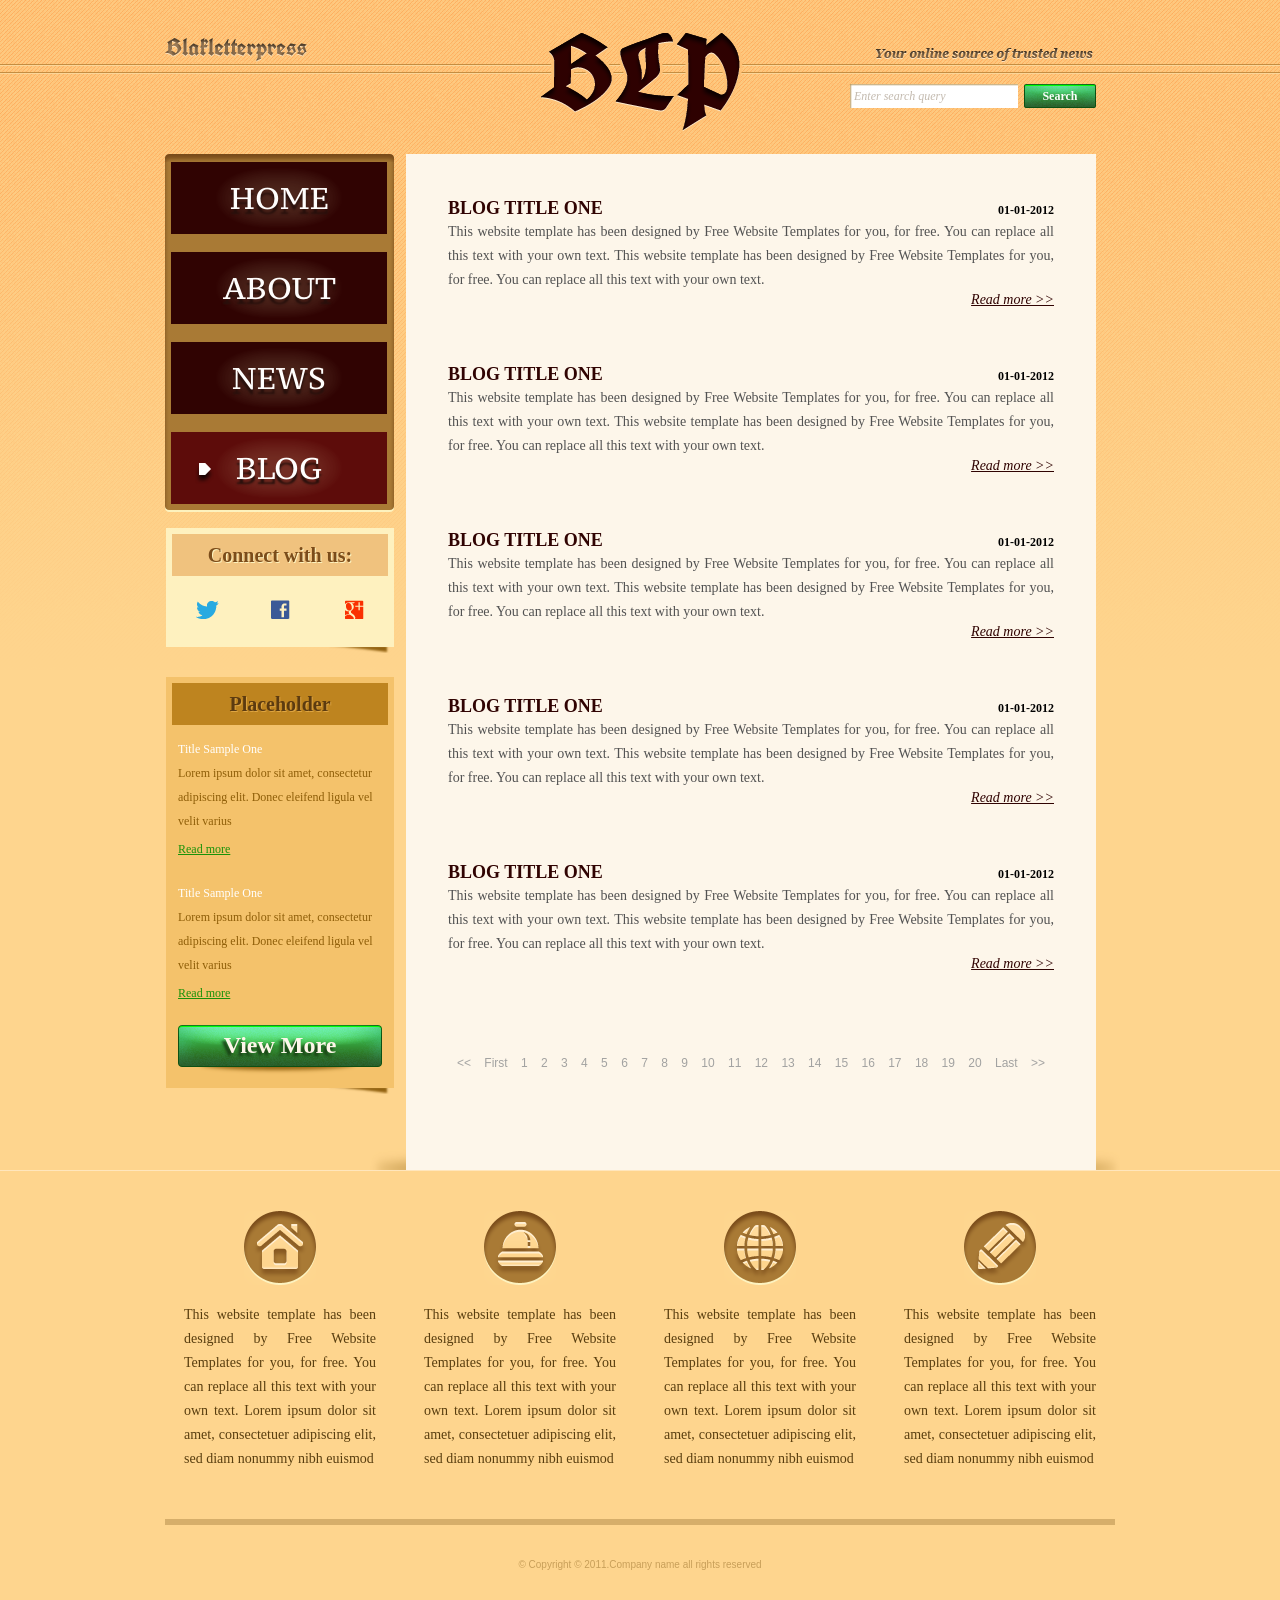
<file: blog.html>
<!DOCTYPE html>
<!-- Website template by freewebsitetemplates.com -->
<html>
<head>
	<meta charset="UTF-8">
	<title>Blog - Blakletterpress Website Template</title>
	<link rel="stylesheet" href="css/style.css" type="text/css">
</head>
<body>
	<div id="page">
		<div id="header">
			<div id="motto">
				<a href="index.html" class="sitename"><img src="images/blakletterpress.png" height="24" width="142" alt="SiteName"></a>
				<p>
					<img src="images/header-text.png" height="14" width="218" alt="Text">
				</p>
			</div>
			<div id="logo">
				<a href="index.html"><img src="images/logo.png" alt="LOGO"></a>
			</div>
			<div id="searchbar">
				<form action="#" method="post">
					<input type="text" value="Enter search query" class="txtfield" onBlur="javascript:if(this.value==''){this.value=this.defaultValue;}" onFocus="javascript:if(this.value==this.defaultValue){this.value='';}">
					<input type="submit" value="Search" class="btn">
				</form>
			</div>
		</div>
		<div id="contents">
			<div id="main">
				<div class="body">
					<ul id="list">
						<li>
							<span class="time">01-01-2012</span>
							<h3>BLOG TITLE ONE</h3>
							<p>
								This website template has been designed by Free Website Templates for you, for free. You can replace all this text with your own text. This website template has been designed by Free Website Templates for you, for free. You can replace all this text with your own text.
							</p>
							<a href="blog.html" class="more">Read more >></a>
						</li>
						<li>
							<span class="time">01-01-2012</span>
							<h3>BLOG TITLE ONE</h3>
							<p>
								This website template has been designed by Free Website Templates for you, for free. You can replace all this text with your own text. This website template has been designed by Free Website Templates for you, for free. You can replace all this text with your own text.
							</p>
							<a href="blog.html" class="more">Read more >></a>
						</li>
						<li>
							<span class="time">01-01-2012</span>
							<h3>BLOG TITLE ONE</h3>
							<p>
								This website template has been designed by Free Website Templates for you, for free. You can replace all this text with your own text. This website template has been designed by Free Website Templates for you, for free. You can replace all this text with your own text.
							</p>
							<a href="blog.html" class="more">Read more >></a>
						</li>
						<li>
							<span class="time">01-01-2012</span>
							<h3>BLOG TITLE ONE</h3>
							<p>
								This website template has been designed by Free Website Templates for you, for free. You can replace all this text with your own text. This website template has been designed by Free Website Templates for you, for free. You can replace all this text with your own text.
							</p>
							<a href="blog.html" class="more">Read more >></a>
						</li>
						<li>
							<span class="time">01-01-2012</span>
							<h3>BLOG TITLE ONE</h3>
							<p>
								This website template has been designed by Free Website Templates for you, for free. You can replace all this text with your own text. This website template has been designed by Free Website Templates for you, for free. You can replace all this text with your own text.
							</p>
							<a href="blog.html" class="more">Read more >></a>
						</li>
					</ul>
					<div id="pagination">
						<a href="blog.html">&lt;&lt;</a> <a href="blog.html">First</a> <a href="blog.html">1</a> <a href="blog.html">2</a> <a href="blog.html">3</a> <a href="blog.html">4</a> <a href="blog.html">5</a> <a href="blog.html">6</a> <a href="blog.html">7</a> <a href="blog.html">8</a> <a href="blog.html">9</a> <a href="blog.html">10</a> <a href="blog.html">11</a> <a href="blog.html">12</a> <a href="blog.html">13</a> <a href="blog.html">14</a> <a href="blog.html">15</a> <a href="blog.html">16</a> <a href="blog.html">17</a> <a href="blog.html">18</a> <a href="blog.html">19</a> <a href="blog.html">20</a> <a href="blog.html">Last</a> <a href="blog.html">&gt;&gt;</a>
					</div>
				</div>
			</div>
			<div id="sidebar">
				<div id="navigation">
					<div>
						<ul>
							<li>
								<a href="index.html">Home</a>
							</li>
							<li>
								<a href="about.html">About</a>
							</li>
							<li>
								<a href="news.html">News</a>
							</li>
							<li class="selected">
								<a href="blog.html">Blog</a>
							</li>
						</ul>
					</div>
				</div>
				<div class="section">
					<div id="connect">
						<h2>Connect with us:</h2>
						<a href="http://freewebsitetemplates.com/go/twitter/" target="_blank" class="twitter"></a> <a href="http://freewebsitetemplates.com/go/facebook/" target="_blank" class="facebook"></a> <a href="http://freewebsitetemplates.com/go/googleplus/" target="_blank" class="googleplus"></a>
					</div>
				</div>
				<div class="section">
					<div id="posts">
						<h2>Placeholder</h2>
						<ul>
							<li>
								<h5>Title Sample One</h5>
								<p>
									Lorem ipsum dolor sit amet, consectetur adipiscing elit. Donec eleifend ligula vel velit varius
								</p>
								<a href="news.html" class="more">Read more</a>
							</li>
							<li>
								<h5>Title Sample One</h5>
								<p>
									Lorem ipsum dolor sit amet, consectetur adipiscing elit. Donec eleifend ligula vel velit varius
								</p>
								<a href="news.html" class="more">Read more</a>
							</li>
						</ul>
						<a href="news.html" class="btn2">View More</a>
					</div>
				</div>
			</div>
		</div>
		<div id="footer">
			<div>
				<ul id="featured">
					<li>
						<a href="index.html" class="home"></a>
						<p>
							This website template has been designed by Free Website Templates for you, for free. You can replace all this text with your own text. Lorem ipsum dolor sit amet, consectetuer adipiscing elit, sed diam nonummy nibh euismod
						</p>
					</li>
					<li>
						<a href="index.html" class="bell"></a>
						<p>
							This website template has been designed by Free Website Templates for you, for free. You can replace all this text with your own text. Lorem ipsum dolor sit amet, consectetuer adipiscing elit, sed diam nonummy nibh euismod
						</p>
					</li>
					<li>
						<a href="index.html" class="globe"></a>
						<p>
							This website template has been designed by Free Website Templates for you, for free. You can replace all this text with your own text. Lorem ipsum dolor sit amet, consectetuer adipiscing elit, sed diam nonummy nibh euismod
						</p>
					</li>
					<li>
						<a href="index.html" class="pencil"></a>
						<p>
							This website template has been designed by Free Website Templates for you, for free. You can replace all this text with your own text. Lorem ipsum dolor sit amet, consectetuer adipiscing elit, sed diam nonummy nibh euismod
						</p>
					</li>
				</ul>
				<p id="footnote">
					© Copyright © 2011.Company name all rights reserved
				</p>
			</div>
		</div>
	</div>
</body>
</html>
</file>
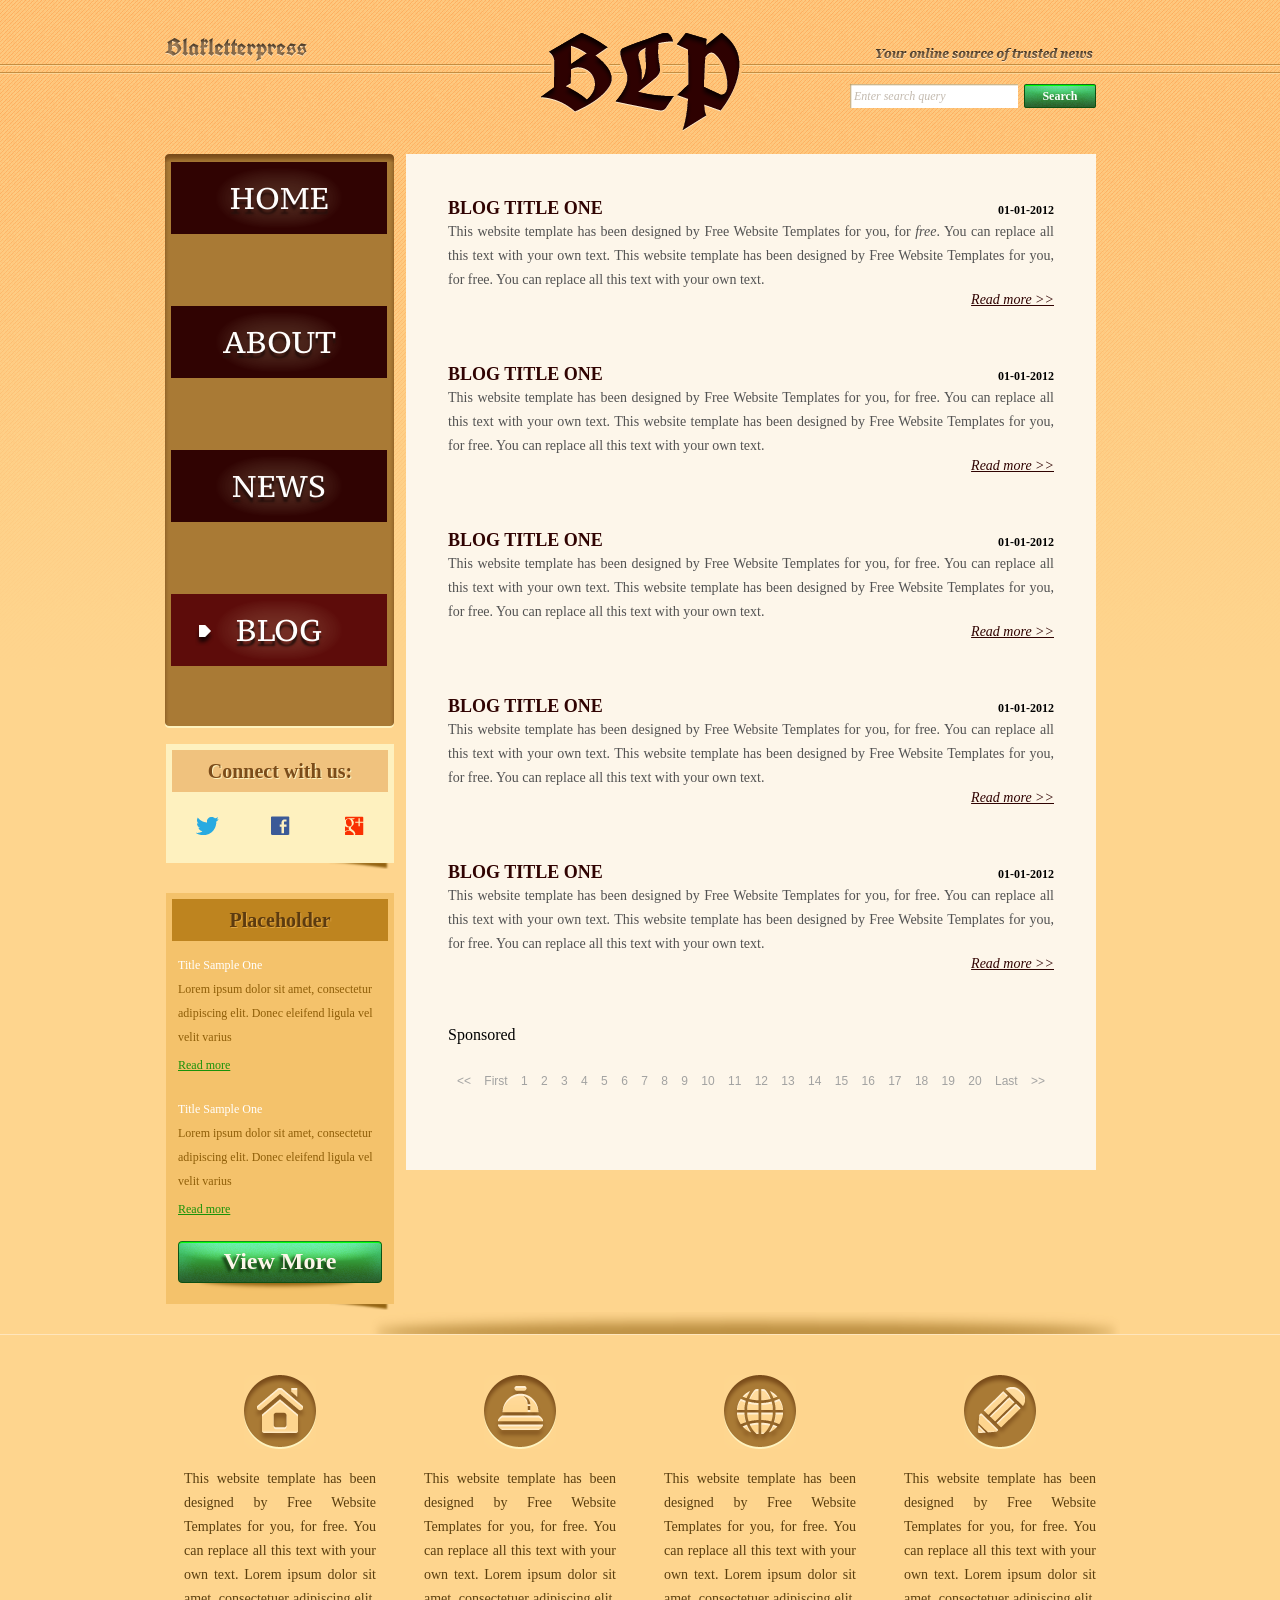
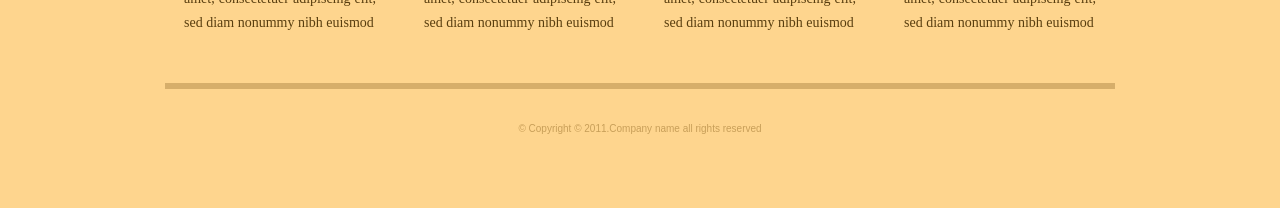
<file: blog_wrong.html>
<!DOCTYPE html>
<!-- Website template by freewebsitetemplates.com -->
<html>
<head>
	<meta charset="utf8">
	<title>Blog - Blakletterpress Website Template</title>
	<title>Blakletterpress</title>
	<link rel="stylesheet" href="css/style.css" type="text/css">
</head>
<body>
	<div id="page">
		<div id="header">
			<div id="motto">
				<a href="index.html" class="sitename" class="brand"><img src="images/blakletterpress.png" height="24" width="142px" alt="SiteName"></a>
				<p>
					<img src="images/header-text.png" height="14" width="218">
				</p>
			</div>
			<div id="logo">
				<a href="index.html"><img src="images/logo.png" alt="LOGO"></a>
			</div>
			<div id="searchbar">
				<form action="#" method="post">
					<input type="text" value="Enter search query" class="txtfield" onBlur="javascript:if(this.value==''){this.value=this.defaultValue;}" onFocus="javascript:if(this.value==this.defaultValue){this.value='';}">
					<input type="submit" value="Search" class="btn">
				</form>
			</div>
		</div>
		<div id="contents">
			<div id="main">
				<div class="body">
					<ul id="list">
						<li>
							<span class="time">01-01-2012</span>
							<h3>BLOG TITLE ONE</h3>
							<p>
								This website template has been designed by Free Website Templates for you, for <i>free</i>. You can replace all this text with your own text. This website template has been designed by Free Website Templates for you, for free. You can replace all this text with your own text.
							</p>
							<a href="blog.html" class="more">Read more >></a>
						</li>
						<li>
							<span class="time">01-01-2012</span>
							<h3>BLOG TITLE ONE</h3>
							<p>
								This website template has been designed by Free Website Templates for you, for free. You can replace all this text with your own text. This website template has been designed by Free Website Templates for you, for free. You can replace all this text with your own text.
							</p>
							<a href="blog.html" class="more">Read more >></a>
						</li>
						<li>
							<span class="time">01-01-2012</span>
							<h3>BLOG TITLE ONE</h3>
							<p>
								This website template has been designed by Free Website Templates for you, for free. You can replace all this text with your own text. This website template has been designed by Free Website Templates for you, for free. You can replace all this text with your own text.
							</p>
							<a href="blog.html" class="more">Read more >></a>
						</li>
						<li>
							<span class="time">01-01-2012</span>
							<h3>BLOG TITLE ONE</h3>
							<p>
								This website template has been designed by Free Website Templates for you, for free. You can replace all this text with your own text. This website template has been designed by Free Website Templates for you, for free. You can replace all this text with your own text.
							</p>
							<a href="blog.html" class="more">Read more >></a>
						</li>
						<li>
							<span class="time">01-01-2012</span>
							<h3>BLOG TITLE ONE</h3>
							<p>
								This website template has been designed by Free Website Templates for you, for free. You can replace all this text with your own text. This website template has been designed by Free Website Templates for you, for free. You can replace all this text with your own text.
							</p>
							<a href="blog.html" class="more">Read more >></a>
						</li>
						<div class="ad">Sponsored</div>
					</ul>
					<div id="pagination">
						<a href="blog.html">&lt;&lt;</a> <a href="blog.html?page=2&sort=new">First</a> <a href="blog.html">1 <a href="blog.html">2</a> <a href="blog.html">3</a> <a href="blog.html">4</a> <a href="blog.html">5</a> <a href="blog.html">6</a> <a href="blog.html">7</a> <a href="blog.html">8</a> <a href="blog.html">9</a> <a href="blog.html">10</a> <a href="blog.html">11</a> <a href="blog.html">12</a> <a href="blog.html">13</a> <a href="blog.html">14</a> <a href="blog.html">15</a> <a href="blog.html">16</a> <a href="blog.html">17</a> <a href="blog.html">18</a> <a href="blog.html">19</a> <a href="blog.html">20</a> <a href="blog.html">Last</a> <a href="blog.html">&gt;&gt;</a>
					</div>
				</div>
			</div>
			<div id="sidebar">
				<div id="navigation">
					<div>
						<ul id="list">
							<li>
								<a href="index.html">Home</a>
							</li>
							<li>
								<a href="about.html">About</a>
							</li>
							<li>
								<a href="news.html">News</a>
							</li>
							<li class="selected">
								<a href="blog.html">Blog</a>
							</li>
						</ul>
					</div>
				</div>
				<div class="section">
					<div id="connect">
						<h2>Connect with us:</h2>
						<a href="http://freewebsitetemplates.com/go/twitter/" target="_blank" class="twitter"></a> <a href="http://freewebsitetemplates.com/go/facebook/" target="_blank" class="facebook"></a> <a href="http://freewebsitetemplates.com/go/googleplus/" target="_blank" class="googleplus"></a>
					</div>
				</div>
				<div class="section">
					<div id="posts">
						<h2>Placeholder</h2>
						<ul>
							<li>
								<h5>Title Sample One</h5>
								<p>
									Lorem ipsum dolor sit amet, consectetur adipiscing elit. Donec eleifend ligula vel velit varius
								</p>
								<a href="news.html" class="more">Read more</a>
							</li>
							<li>
								<h5>Title Sample One</h5>
								<p>
									Lorem ipsum dolor sit amet, consectetur adipiscing elit. Donec eleifend ligula vel velit varius
								</p>
								<a href="news.html" class="more">Read more</a>
							</li>
						</ol>
						<a href="" class="btn2">View More</a>
					</div>
				</div>
			</div>
		</div>
		<div id="footer">
			<div>
				<ul id="featured">
					<li>
						<a href="index.html" class="home"></a>
						<p>
							This website template has been designed by Free Website Templates for you, for free. You can replace all this text with your own text. Lorem ipsum dolor sit amet, consectetuer adipiscing elit, sed diam nonummy nibh euismod
						</p>
					</li>
					<li>
						<a href="index.html" class="bell"></a>
						<p>
							This website template has been designed by Free Website Templates for you, for free. You can replace all this text with your own text. Lorem ipsum dolor sit amet, consectetuer adipiscing elit, sed diam nonummy nibh euismod
						</p>
					</li>
					<li>
						<a href="index.html" class="globe"></a>
						<p>
							This website template has been designed by Free Website Templates for you, for free. You can replace all this text with your own text. Lorem ipsum dolor sit amet, consectetuer adipiscing elit, sed diam nonummy nibh euismod
						</p>
					</li>
					<li>
						<a href="index.html" class="pencil"></a>
						<p>
							This website template has been designed by Free Website Templates for you, for free. You can replace all this text with your own text. Lorem ipsum dolor sit amet, consectetuer adipiscing elit, sed diam nonummy nibh euismod
						</p>
					</li>
				</ul>
				<p id="footnote">
					© Copyright © 2011.Company name all rights reserved
				</p>
			</div>
		</div>
	</div>
</body>
</html>
</file>
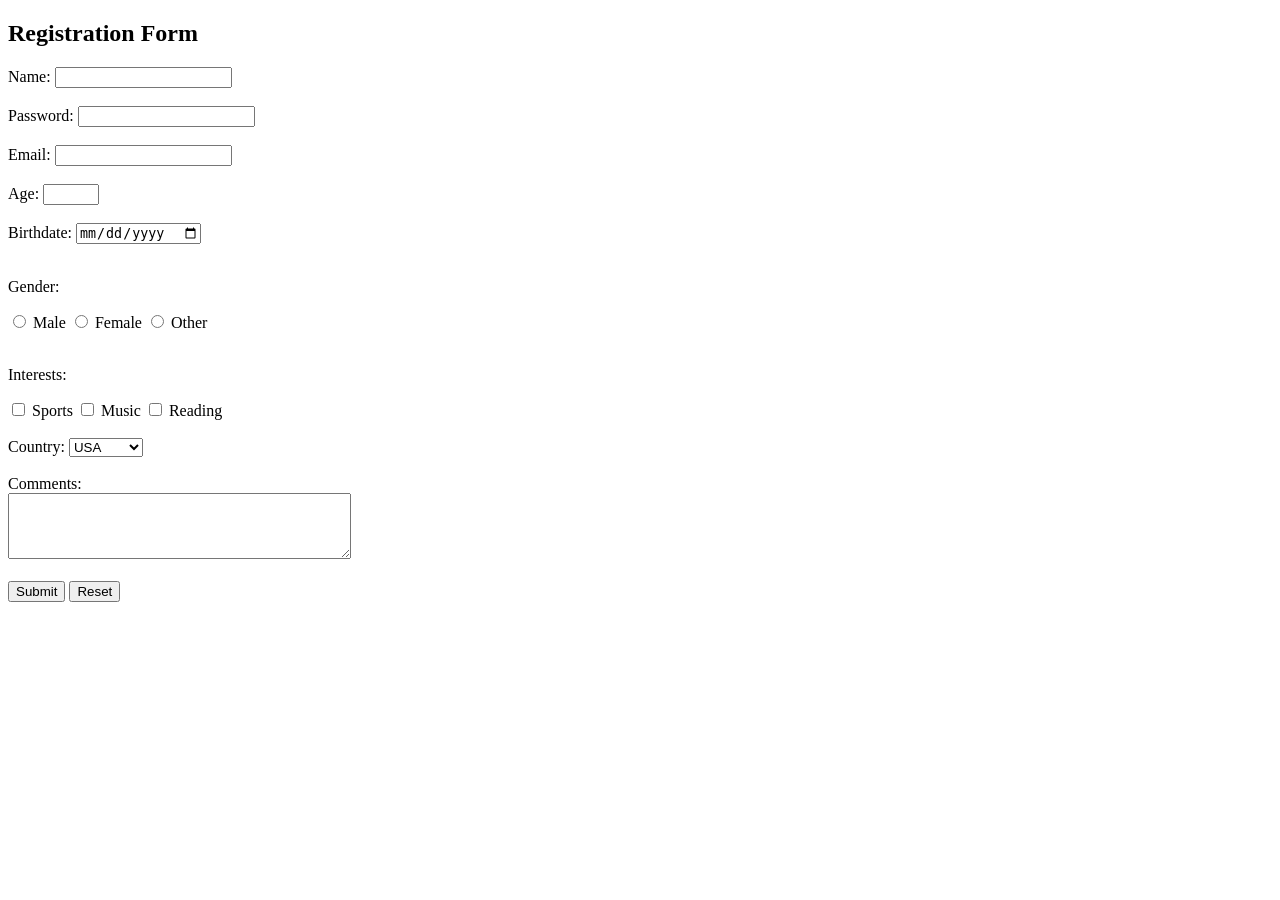
<file: form-complete.html>
<!DOCTYPE html>
<html lang="en">

<head>
  <meta charset="UTF-8">
  <title>Example Complete Form</title>
</head>

<body>

  <h2>Registration Form</h2>

  <form action="/submit" method="POST" name="completeForm">

    <label for="name">Name:</label>
    <input type="text" id="name" name="username" required>
    <br><br>

    <label for="password">Password:</label>
    <input type="password" id="password" name="password" required>
    <br><br>

    <label for="email">Email:</label>
    <input type="email" id="email" name="email">
    <br><br>

    <label for="age">Age:</label>
    <input type="number" id="age" name="age" min="1" max="120">
    <br><br>

    <label for="birthdate">Birthdate:</label>
    <input type="date" id="birthdate" name="birthdate">
    <br><br>

    <p>Gender:</p>
    <input type="radio" id="male" name="gender1" value="male">
    <label for="male">Male</label>
    <input type="radio" id="female" name="gender2" value="female">
    <label for="female">Female</label>
    <input type="radio" id="other" name="gender3" value="other">
    <label for="other">Other</label>
    <br><br>

    <p>Interests:</p>
    <input type="checkbox" id="sports" name="interest" value="sports">
    <label for="sports">Sports</label>
    <input type="checkbox" id="music" name="interest" value="music">
    <label for="music">Music</label>
    <input type="checkbox" id="reading" name="interest" value="reading">
    <label for="reading">Reading</label>
    <br><br>

    <label for="country">Country:</label>
    <select id="country" name="country">
      <option value="usa">USA</option>
      <option value="uk">UK</option>
      <option value="canada">Canada</option>
      <option value="australia">Australia</option>
    </select>
    <br><br>

    <label for="comments">Comments:</label><br>
    <textarea id="comments" name="comments" rows="4" cols="40"></textarea>
    <br><br>

    <button type="submit">Submit</button>
    <button type="reset">Reset</button>

  </form>

</body>

</html>
</file>
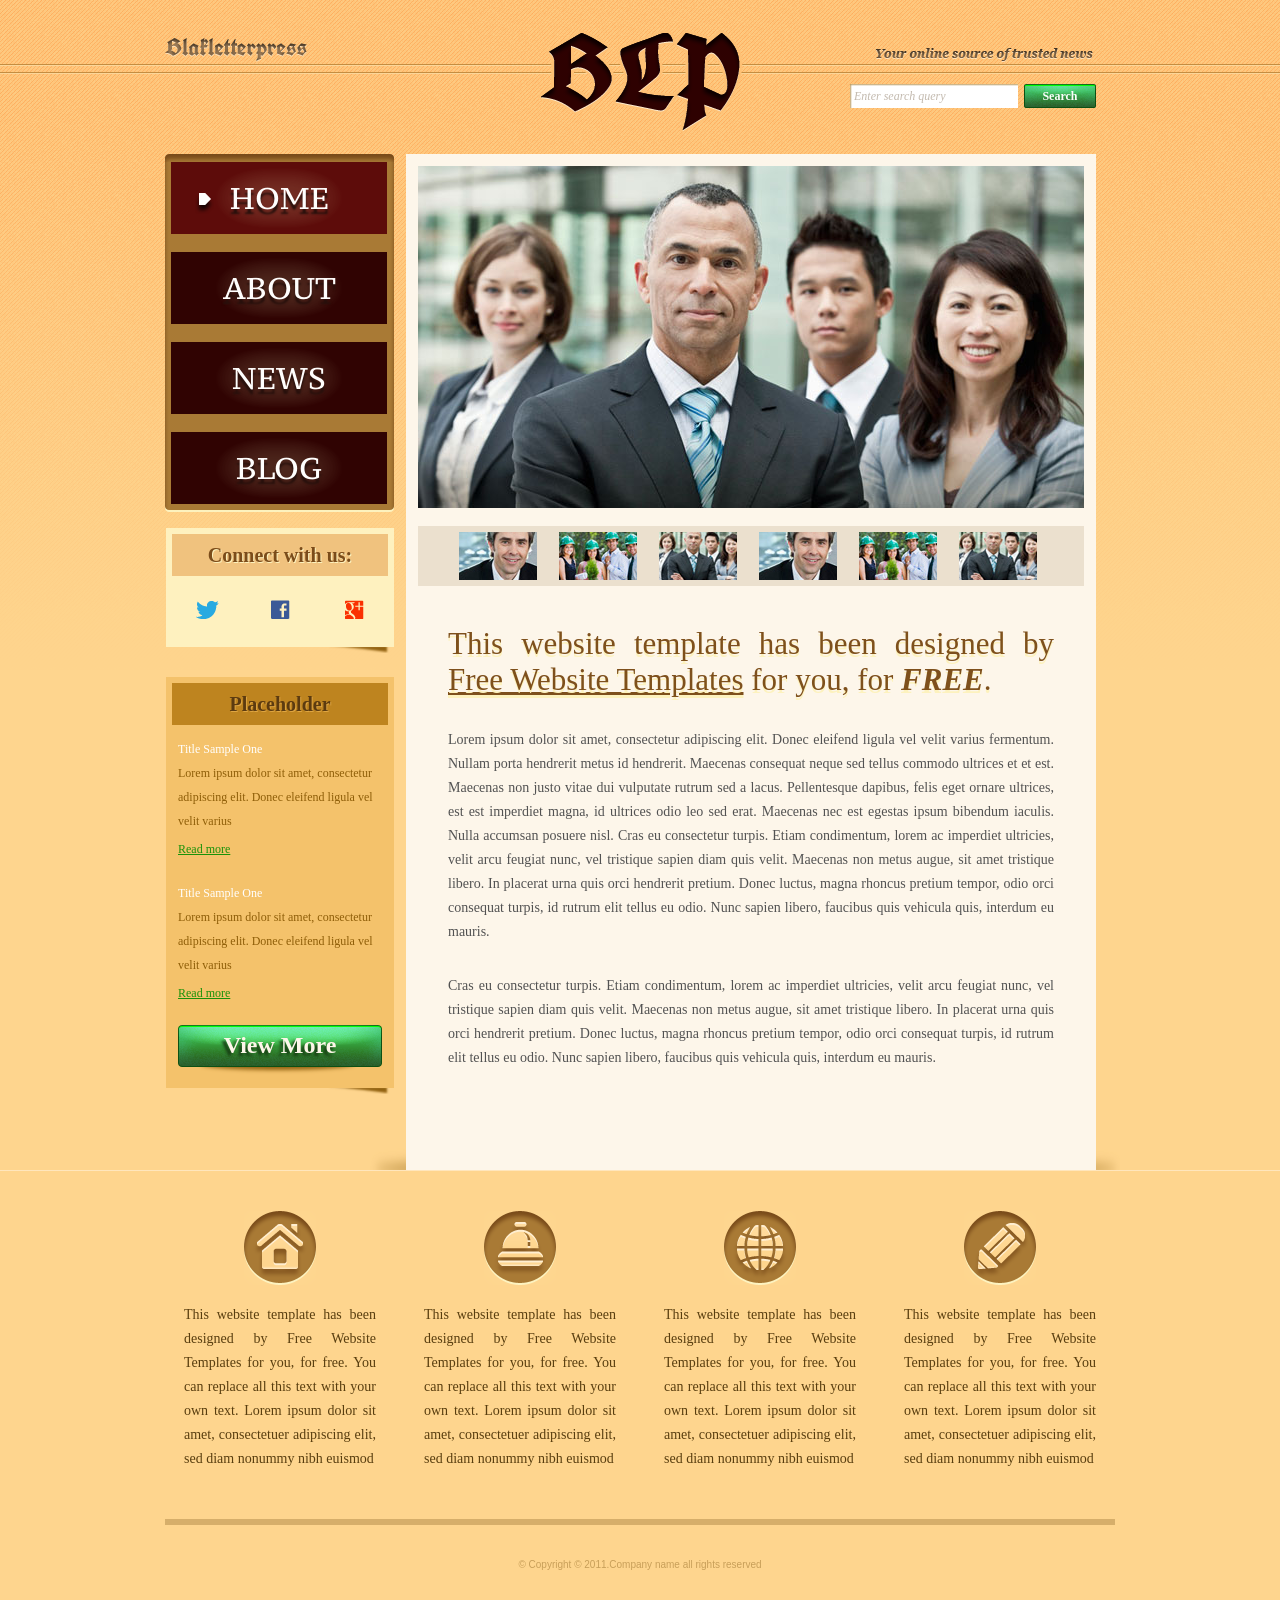
<file: index_new.html>
<!DOCTYPE html>
<!-- Website template by freewebsitetemplates.com -->
<html lang="en">
<head>
	<meta charset="UTF-8">
	<title>Blakletterpress Website Template</title>
	<link rel="stylesheet" href="css/style.css" type="text/css">
</head>
<body>
	<div id="page">
		<header id="header">
			<div id="motto">
				<a href="index.html" class="sitename"><img src="images/blakletterpress.png" height="24" width="142" alt="SiteName"></a>
				<p>
					<img src="images/header-text.png" height="14" width="218" alt="Text">
				</p>
			</div>
			<div id="logo">
				<a href="index.html"><img src="images/logo.png" alt="LOGO"></a>
			</div>
			<div id="searchbar" role="search">
				<form action="#" method="post">
					<input type="text" value="Enter search query" class="txtfield" onBlur="javascript:if(this.value==''){this.value=this.defaultValue;}" onFocus="javascript:if(this.value==this.defaultValue){this.value='';}">
					<input type="submit" value="Search" class="btn">
				</form>
			</div>
		</header>
		<div id="contents">
			<main id="main">
				<figure id="gallery">
					<div>
						<img src="images/team-large.jpg" alt="Img">
					</div>
					<ul>
						<li>
							<img src="images/smiling.jpg" alt="Img">
						</li>
						<li>
							<img src="images/ecofriends.jpg" alt="Img">
						</li>
						<li>
							<img src="images/team.jpg" alt="Img">
						</li>
						<li>
							<img src="images/smiling.jpg" alt="Img">
						</li>
						<li>
							<img src="images/ecofriends.jpg" alt="Img">
						</li>
						<li>
							<img src="images/team.jpg" alt="Img">
						</li>
					</ul>
				</figure>
				<div class="body">
					<h1>This website template has been designed by <a href="http://www.freewebsitetemplates.com/">Free Website Templates</a> for you, for <em>free</em>.</h1>
					<p>
						Lorem ipsum dolor sit amet, consectetur adipiscing elit. Donec eleifend ligula vel velit varius fermentum. Nullam porta hendrerit metus id hendrerit. Maecenas consequat neque sed tellus commodo ultrices et et est. Maecenas non justo vitae dui vulputate rutrum sed a lacus. Pellentesque dapibus, felis eget ornare ultrices, est est imperdiet magna, id ultrices odio leo sed erat. Maecenas nec est egestas ipsum bibendum iaculis. Nulla accumsan posuere nisl. Cras eu consectetur turpis. Etiam condimentum, lorem ac imperdiet ultricies, velit arcu feugiat nunc, vel tristique sapien diam quis velit. Maecenas non metus augue, sit amet tristique libero. In placerat urna quis orci hendrerit pretium. Donec luctus, magna rhoncus pretium tempor, odio orci consequat turpis, id rutrum elit tellus eu odio. Nunc sapien libero, faucibus quis vehicula quis, interdum eu mauris.
					</p>
					<p>
						Cras eu consectetur turpis. Etiam condimentum, lorem ac imperdiet ultricies, velit arcu feugiat nunc, vel tristique sapien diam quis velit. Maecenas non metus augue, sit amet tristique libero. In placerat urna quis orci hendrerit pretium. Donec luctus, magna rhoncus pretium tempor, odio orci consequat turpis, id rutrum elit tellus eu odio. Nunc sapien libero, faucibus quis vehicula quis, interdum eu mauris.
					</p>
				</div>
			</main>
			<aside id="sidebar">
				<nav id="navigation" aria-label="Main navigation">
					<div>
						<ul>
							<li class="selected">
								<a href="index.html" aria-current="page">Home</a>
							</li>
							<li>
								<a href="about.html">About</a>
							</li>
							<li>
								<a href="news.html">News</a>
							</li>
							<li>
								<a href="blog.html">Blog</a>
							</li>
						</ul>
					</div>
				</nav>
				<div class="section">
					<section id="connect">
						<h2>Connect with us:</h2>
						<a href="http://freewebsitetemplates.com/go/twitter/" target="_blank" class="twitter" aria-label="Twitter"></a> <a href="http://freewebsitetemplates.com/go/facebook/" target="_blank" class="facebook" aria-label="Facebook"></a> <a href="http://freewebsitetemplates.com/go/googleplus/" target="_blank" class="googleplus" aria-label="Google+"></a>
					</section>
				</div>
				<div class="section">
					<section id="posts">
						<h2>Placeholder</h2>
						<ul>
							<li>
								<article>
									<h5>Title Sample One</h5>
									<p>
										Lorem ipsum dolor sit amet, consectetur adipiscing elit. Donec eleifend ligula vel velit varius
									</p>
									<a href="news.html" class="more">Read more</a>
								</article>
							</li>
							<li>
								<article>
									<h5>Title Sample One</h5>
									<p>
										Lorem ipsum dolor sit amet, consectetur adipiscing elit. Donec eleifend ligula vel velit varius
									</p>
									<a href="news.html" class="more">Read more</a>
								</article>
							</li>
						</ul>
						<a href="news.html" class="btn2">View More</a>
					</section>
				</div>
			</aside>
		</div>
		<footer id="footer">
			<div>
				<ul id="featured">
					<li>
						<a href="index.html" class="home"></a>
						<p>
							This website template has been designed by Free Website Templates for you, for free. You can replace all this text with your own text. Lorem ipsum dolor sit amet, consectetuer adipiscing elit, sed diam nonummy nibh euismod
						</p>
					</li>
					<li>
						<a href="index.html" class="bell"></a>
						<p>
							This website template has been designed by Free Website Templates for you, for free. You can replace all this text with your own text. Lorem ipsum dolor sit amet, consectetuer adipiscing elit, sed diam nonummy nibh euismod
						</p>
					</li>
					<li>
						<a href="index.html" class="globe"></a>
						<p>
							This website template has been designed by Free Website Templates for you, for free. You can replace all this text with your own text. Lorem ipsum dolor sit amet, consectetuer adipiscing elit, sed diam nonummy nibh euismod
						</p>
					</li>
					<li>
						<a href="index.html" class="pencil"></a>
						<p>
							This website template has been designed by Free Website Templates for you, for free. You can replace all this text with your own text. Lorem ipsum dolor sit amet, consectetuer adipiscing elit, sed diam nonummy nibh euismod
						</p>
					</li>
				</ul>
				<p id="footnote">
					© Copyright © 2011.Company name all rights reserved
				</p>
			</div>
		</footer>
	</div>
</body>
</html>
</file>
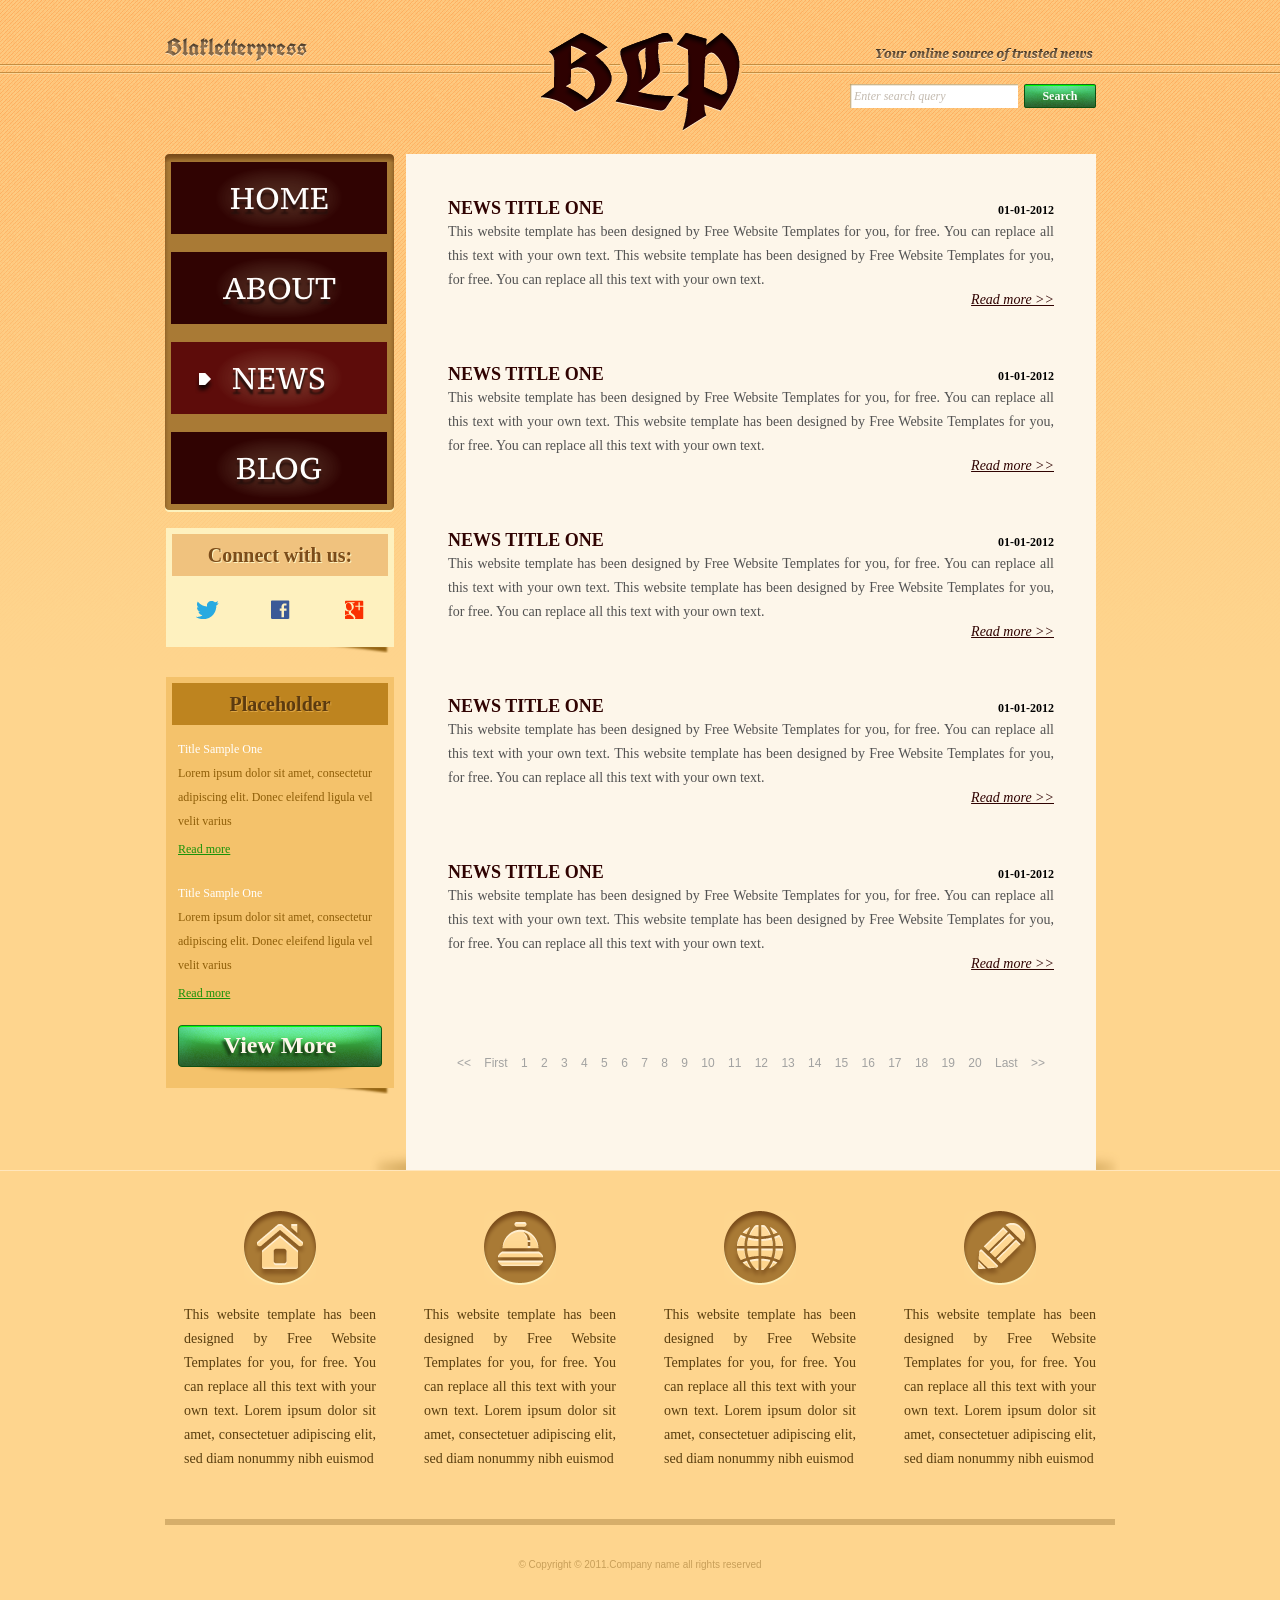
<file: news.html>
<!DOCTYPE html>
<!-- Website template by freewebsitetemplates.com -->
<html>
<head>
	<meta charset="UTF-8">
	<title>News - Blakletterpress Website Template</title>
	<link rel="stylesheet" href="css/style.css" type="text/css">
</head>
<body>
	<div id="page">
		<div id="header">
			<div id="motto">
				<a href="index.html" class="sitename"><img src="images/blakletterpress.png" height="24" width="142" alt="SiteName"></a>
				<p>
					<img src="images/header-text.png" height="14" width="218" alt="Text">
				</p>
			</div>
			<div id="logo">
				<a href="index.html"><img src="images/logo.png" alt="LOGO"></a>
			</div>
			<div id="searchbar">
				<form action="#" method="post">
					<input type="text" value="Enter search query" class="txtfield" onBlur="javascript:if(this.value==''){this.value=this.defaultValue;}" onFocus="javascript:if(this.value==this.defaultValue){this.value='';}">
					<input type="submit" value="Search" class="btn">
				</form>
			</div>
		</div>
		<div id="contents">
			<div id="main">
				<div class="body">
					<ul id="list">
						<li>
							<span class="time">01-01-2012</span>
							<h3>NEWS TITLE ONE</h3>
							<p>
								This website template has been designed by Free Website Templates for you, for free. You can replace all this text with your own text. This website template has been designed by Free Website Templates for you, for free. You can replace all this text with your own text.
							</p>
							<a href="news.html" class="more">Read more >></a>
						</li>
						<li>
							<span class="time">01-01-2012</span>
							<h3>NEWS TITLE ONE</h3>
							<p>
								This website template has been designed by Free Website Templates for you, for free. You can replace all this text with your own text. This website template has been designed by Free Website Templates for you, for free. You can replace all this text with your own text.
							</p>
							<a href="news.html" class="more">Read more >></a>
						</li>
						<li>
							<span class="time">01-01-2012</span>
							<h3>NEWS TITLE ONE</h3>
							<p>
								This website template has been designed by Free Website Templates for you, for free. You can replace all this text with your own text. This website template has been designed by Free Website Templates for you, for free. You can replace all this text with your own text.
							</p>
							<a href="news.html" class="more">Read more >></a>
						</li>
						<li>
							<span class="time">01-01-2012</span>
							<h3>NEWS TITLE ONE</h3>
							<p>
								This website template has been designed by Free Website Templates for you, for free. You can replace all this text with your own text. This website template has been designed by Free Website Templates for you, for free. You can replace all this text with your own text.
							</p>
							<a href="news.html" class="more">Read more >></a>
						</li>
						<li>
							<span class="time">01-01-2012</span>
							<h3>NEWS TITLE ONE</h3>
							<p>
								This website template has been designed by Free Website Templates for you, for free. You can replace all this text with your own text. This website template has been designed by Free Website Templates for you, for free. You can replace all this text with your own text.
							</p>
							<a href="news.html" class="more">Read more >></a>
						</li>
					</ul>
					<div id="pagination">
						<a href="news.html">&lt;&lt;</a> <a href="news.html">First</a> <a href="news.html">1</a> <a href="news.html">2</a> <a href="news.html">3</a> <a href="news.html">4</a> <a href="news.html">5</a> <a href="news.html">6</a> <a href="news.html">7</a> <a href="news.html">8</a> <a href="news.html">9</a> <a href="news.html">10</a> <a href="news.html">11</a> <a href="news.html">12</a> <a href="news.html">13</a> <a href="news.html">14</a> <a href="news.html">15</a> <a href="news.html">16</a> <a href="news.html">17</a> <a href="news.html">18</a> <a href="news.html">19</a> <a href="news.html">20</a> <a href="news.html">Last</a> <a href="news.html">&gt;&gt;</a>
					</div>
				</div>
			</div>
			<div id="sidebar">
				<div id="navigation">
					<div>
						<ul>
							<li>
								<a href="index.html">Home</a>
							</li>
							<li>
								<a href="about.html">About</a>
							</li>
							<li class="selected">
								<a href="news.html">News</a>
							</li>
							<li>
								<a href="blog.html">Blog</a>
							</li>
						</ul>
					</div>
				</div>
				<div class="section">
					<div id="connect">
						<h2>Connect with us:</h2>
						<a href="http://freewebsitetemplates.com/go/twitter/" target="_blank" class="twitter"></a> <a href="http://freewebsitetemplates.com/go/facebook/" target="_blank" class="facebook"></a> <a href="http://freewebsitetemplates.com/go/googleplus/" target="_blank" class="googleplus"></a>
					</div>
				</div>
				<div class="section">
					<div id="posts">
						<h2>Placeholder</h2>
						<ul>
							<li>
								<h5>Title Sample One</h5>
								<p>
									Lorem ipsum dolor sit amet, consectetur adipiscing elit. Donec eleifend ligula vel velit varius
								</p>
								<a href="news.html" class="more">Read more</a>
							</li>
							<li>
								<h5>Title Sample One</h5>
								<p>
									Lorem ipsum dolor sit amet, consectetur adipiscing elit. Donec eleifend ligula vel velit varius
								</p>
								<a href="news.html" class="more">Read more</a>
							</li>
						</ul>
						<a href="news.html" class="btn2">View More</a>
					</div>
				</div>
			</div>
		</div>
		<div id="footer">
			<div>
				<ul id="featured">
					<li>
						<a href="index.html" class="home"></a>
						<p>
							This website template has been designed by Free Website Templates for you, for free. You can replace all this text with your own text. Lorem ipsum dolor sit amet, consectetuer adipiscing elit, sed diam nonummy nibh euismod
						</p>
					</li>
					<li>
						<a href="index.html" class="bell"></a>
						<p>
							This website template has been designed by Free Website Templates for you, for free. You can replace all this text with your own text. Lorem ipsum dolor sit amet, consectetuer adipiscing elit, sed diam nonummy nibh euismod
						</p>
					</li>
					<li>
						<a href="index.html" class="globe"></a>
						<p>
							This website template has been designed by Free Website Templates for you, for free. You can replace all this text with your own text. Lorem ipsum dolor sit amet, consectetuer adipiscing elit, sed diam nonummy nibh euismod
						</p>
					</li>
					<li>
						<a href="index.html" class="pencil"></a>
						<p>
							This website template has been designed by Free Website Templates for you, for free. You can replace all this text with your own text. Lorem ipsum dolor sit amet, consectetuer adipiscing elit, sed diam nonummy nibh euismod
						</p>
					</li>
				</ul>
				<p id="footnote">
					© Copyright © 2011.Company name all rights reserved
				</p>
			</div>
		</div>
	</div>
</body>
</html>
</file>
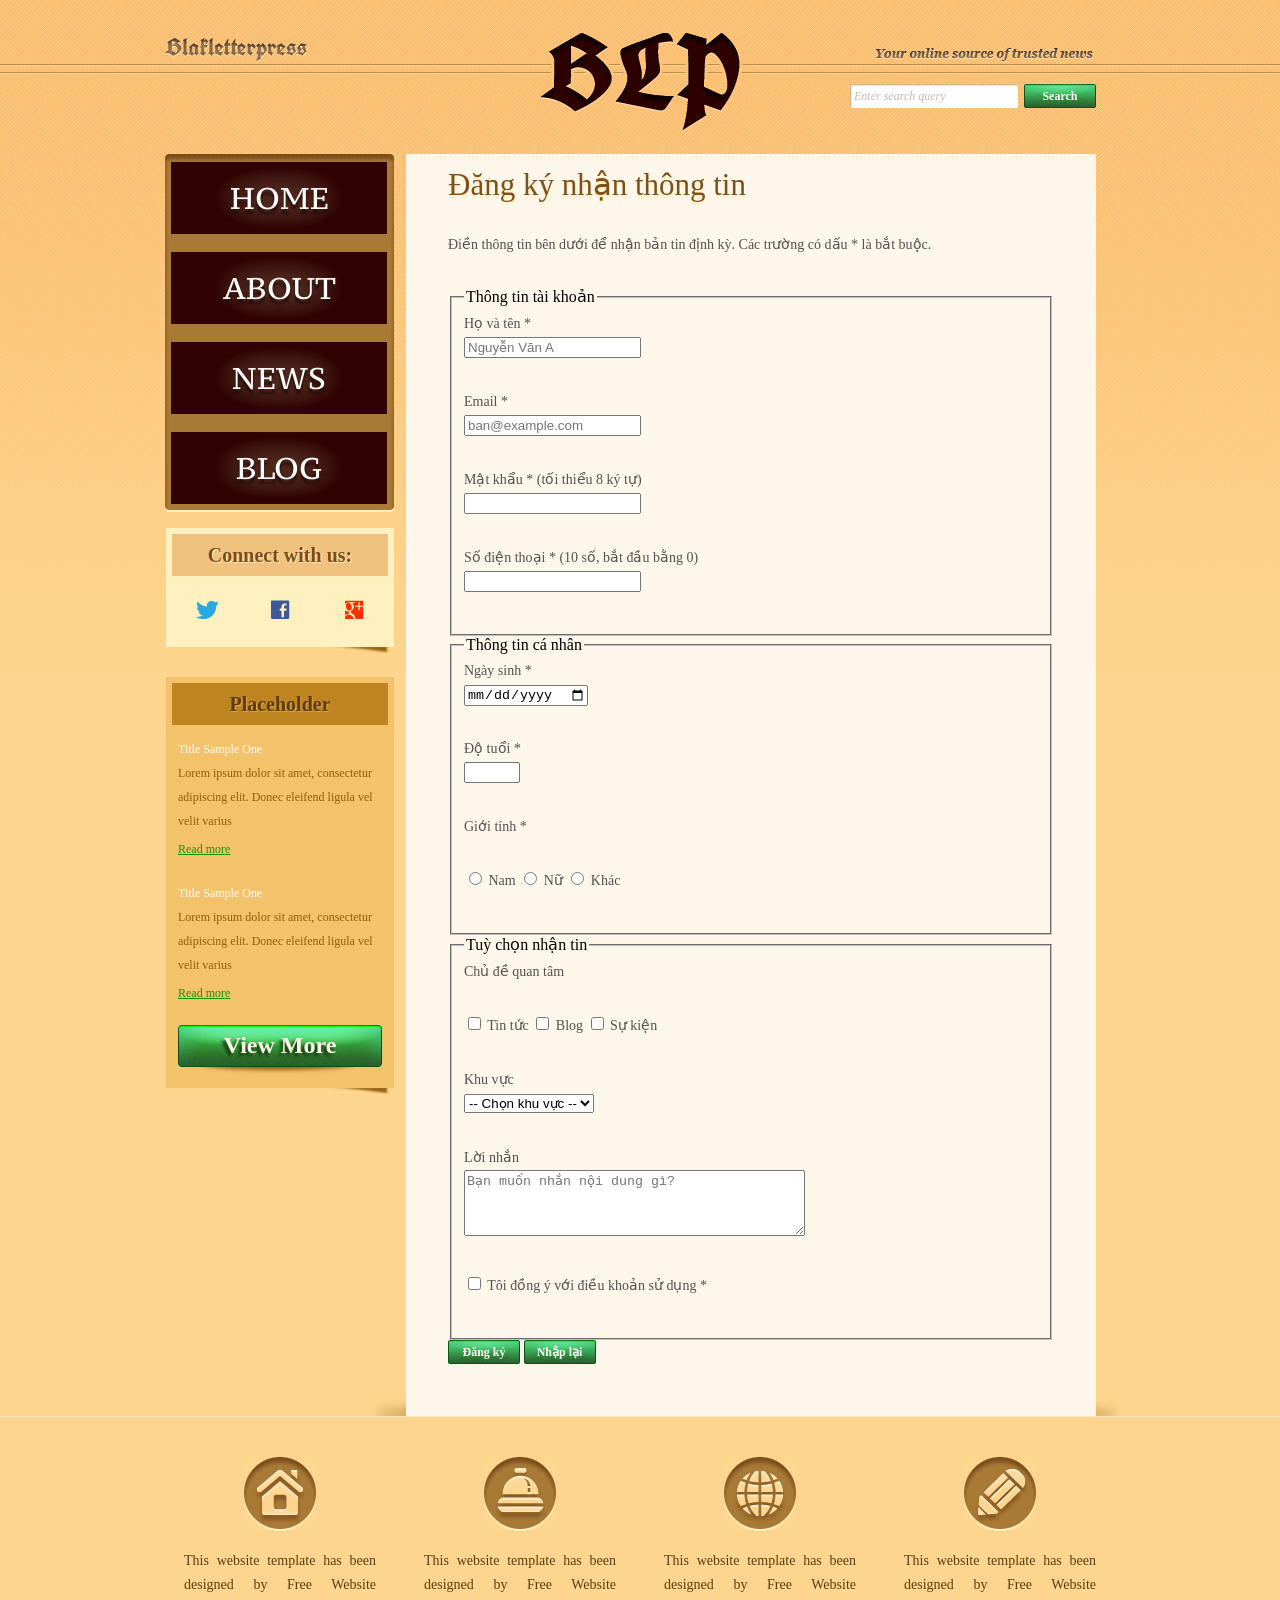
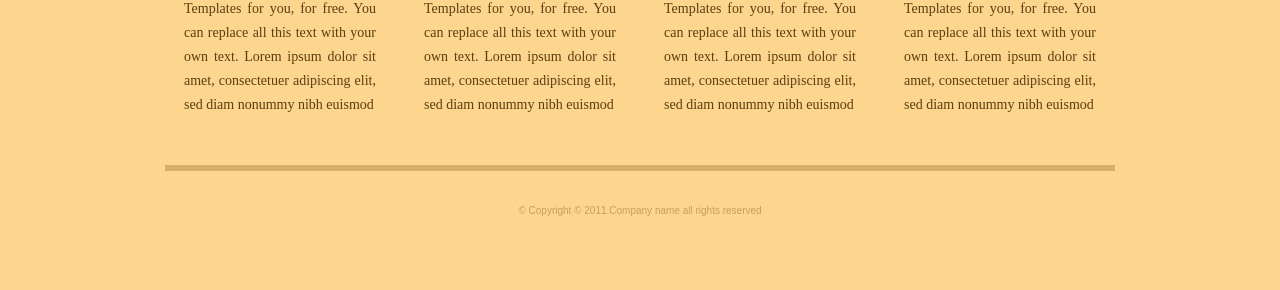
<file: register.html>
<!DOCTYPE html>
<!-- Website template by freewebsitetemplates.com -->
<html lang="vi">
<head>
	<meta charset="UTF-8">
	<title>Register - Blakletterpress Website Template</title>
	<link rel="stylesheet" href="css/style.css" type="text/css">
</head>
<body>
	<div id="page">
		<div id="header">
			<div id="motto">
				<a href="index.html" class="sitename"><img src="images/blakletterpress.png" height="24" width="142" alt="SiteName"></a>
				<p>
					<img src="images/header-text.png" height="14" width="218" alt="Text">
				</p>
			</div>
			<div id="logo">
				<a href="index.html"><img src="images/logo.png" alt="LOGO"></a>
			</div>
			<div id="searchbar">
				<form action="#" method="post">
					<input type="text" value="Enter search query" class="txtfield" onBlur="javascript:if(this.value==''){this.value=this.defaultValue;}" onFocus="javascript:if(this.value==this.defaultValue){this.value='';}">
					<input type="submit" value="Search" class="btn">
				</form>
			</div>
		</div>
		<div id="contents">
			<div id="main">
				<div id="register" class="body">
					<h1>Đăng ký nhận thông tin</h1>
					<p>
						Điền thông tin bên dưới để nhận bản tin định kỳ. Các trường có dấu * là bắt buộc.
					</p>
					<form action="#" method="post" name="registerForm">
						<fieldset>
							<legend>Thông tin tài khoản</legend>
							<p>
								<label for="fullname">Họ và tên *</label><br>
								<input type="text" id="fullname" name="fullname" placeholder="Nguyễn Văn A" required>
							</p>
							<p>
								<label for="email">Email *</label><br>
								<input type="email" id="email" name="email" placeholder="ban@example.com" required>
							</p>
							<p>
								<label for="password">Mật khẩu * (tối thiểu 8 ký tự)</label><br>
								<input type="password" id="password" name="password" minlength="8" required>
							</p>
							<p>
								<label for="phone">Số điện thoại * (10 số, bắt đầu bằng 0)</label><br>
								<input type="tel" id="phone" name="phone" pattern="0[0-9]{9}" title="10 chữ số, bắt đầu bằng 0" required>
							</p>
						</fieldset>
						<fieldset>
							<legend>Thông tin cá nhân</legend>
							<p>
								<label for="birthdate">Ngày sinh *</label><br>
								<input type="date" id="birthdate" name="birthdate" required>
							</p>
							<p>
								<label for="age">Độ tuổi *</label><br>
								<input type="number" id="age" name="age" min="1" max="120" required>
							</p>
							<p>Giới tính *</p>
							<p>
								<input type="radio" id="male" name="gender" value="male" required>
								<label for="male">Nam</label>
								<input type="radio" id="female" name="gender" value="female">
								<label for="female">Nữ</label>
								<input type="radio" id="other" name="gender" value="other">
								<label for="other">Khác</label>
							</p>
						</fieldset>
						<fieldset>
							<legend>Tuỳ chọn nhận tin</legend>
							<p>Chủ đề quan tâm</p>
							<p>
								<input type="checkbox" id="news" name="topics" value="news">
								<label for="news">Tin tức</label>
								<input type="checkbox" id="blog" name="topics" value="blog">
								<label for="blog">Blog</label>
								<input type="checkbox" id="events" name="topics" value="events">
								<label for="events">Sự kiện</label>
							</p>
							<p>
								<label for="region">Khu vực</label><br>
								<select id="region" name="region">
									<option value="">-- Chọn khu vực --</option>
									<option value="north">Miền Bắc</option>
									<option value="central">Miền Trung</option>
									<option value="south">Miền Nam</option>
								</select>
							</p>
							<p>
								<label for="message">Lời nhắn</label><br>
								<textarea id="message" name="message" rows="4" cols="40" placeholder="Bạn muốn nhắn nội dung gì?"></textarea>
							</p>
							<p>
								<input type="checkbox" id="agree" name="agree" required>
								<label for="agree">Tôi đồng ý với điều khoản sử dụng *</label>
							</p>
						</fieldset>
						<p>
							<button type="submit" class="btn">Đăng ký</button>
							<button type="reset" class="btn">Nhập lại</button>
						</p>
					</form>
				</div>
			</div>
			<div id="sidebar">
				<div id="navigation">
					<div>
						<ul>
							<li>
								<a href="index.html">Home</a>
							</li>
							<li>
								<a href="about.html">About</a>
							</li>
							<li>
								<a href="news.html">News</a>
							</li>
							<li>
								<a href="blog.html">Blog</a>
							</li>
						</ul>
					</div>
				</div>
				<div class="section">
					<div id="connect">
						<h2>Connect with us:</h2>
						<a href="http://freewebsitetemplates.com/go/twitter/" target="_blank" class="twitter"></a> <a href="http://freewebsitetemplates.com/go/facebook/" target="_blank" class="facebook"></a> <a href="http://freewebsitetemplates.com/go/googleplus/" target="_blank" class="googleplus"></a>
					</div>
				</div>
				<div class="section">
					<div id="posts">
						<h2>Placeholder</h2>
						<ul>
							<li>
								<h5>Title Sample One</h5>
								<p>
									Lorem ipsum dolor sit amet, consectetur adipiscing elit. Donec eleifend ligula vel velit varius
								</p>
								<a href="news.html" class="more">Read more</a>
							</li>
							<li>
								<h5>Title Sample One</h5>
								<p>
									Lorem ipsum dolor sit amet, consectetur adipiscing elit. Donec eleifend ligula vel velit varius
								</p>
								<a href="news.html" class="more">Read more</a>
							</li>
						</ul>
						<a href="news.html" class="btn2">View More</a>
					</div>
				</div>
			</div>
		</div>
		<div id="footer">
			<div>
				<ul id="featured">
					<li>
						<a href="index.html" class="home"></a>
						<p>
							This website template has been designed by Free Website Templates for you, for free. You can replace all this text with your own text. Lorem ipsum dolor sit amet, consectetuer adipiscing elit, sed diam nonummy nibh euismod
						</p>
					</li>
					<li>
						<a href="index.html" class="bell"></a>
						<p>
							This website template has been designed by Free Website Templates for you, for free. You can replace all this text with your own text. Lorem ipsum dolor sit amet, consectetuer adipiscing elit, sed diam nonummy nibh euismod
						</p>
					</li>
					<li>
						<a href="index.html" class="globe"></a>
						<p>
							This website template has been designed by Free Website Templates for you, for free. You can replace all this text with your own text. Lorem ipsum dolor sit amet, consectetuer adipiscing elit, sed diam nonummy nibh euismod
						</p>
					</li>
					<li>
						<a href="index.html" class="pencil"></a>
						<p>
							This website template has been designed by Free Website Templates for you, for free. You can replace all this text with your own text. Lorem ipsum dolor sit amet, consectetuer adipiscing elit, sed diam nonummy nibh euismod
						</p>
					</li>
				</ul>
				<p id="footnote">
					© Copyright © 2011.Company name all rights reserved
				</p>
			</div>
		</div>
	</div>
</body>
</html>
</file>
<file: Bai tap 2 - JS tin tuc va gio hang/css/style.css>
/* Website template by freewebsitetemplates.com */
@font-face {
	font-family: 'PTSerif-Caption';
	src: url('../fonts/PT_Serif-Caption-Web-Regular.eot');
	src: local('☺'), url('../fonts/PT_Serif-Caption-Web-Regular.woff') format('woff'), url('../fonts/PT_Serif-Caption-Web-Regular.ttf') format('truetype'), url('../fonts/PT_Serif-Caption-Web-Regular.svg') format('svg');
	font-weight: normal;
	font-style: normal;
}
@font-face {
	font-family: 'UnifrakturCook-Bold';
	src: url('../fonts/UnifrakturCook-Bold.eot');
	src: local('☺'), url('../fonts/UnifrakturCook-Bold.woff') format('woff'), url('../fonts/UnifrakturCook-Bold.ttf') format('truetype'), url('../fonts/UnifrakturCook-Bold.svg') format('svg');
	font-weight: normal;
	font-style: normal;
}
body {
	background: #fed58e url(../images/bg-body.png) repeat-x left top;
	font-family: Georgia, "Times New Roman", Times, serif;
	margin: 0;
}
#background {
}
#page {
	width: 960px;
	margin: 0 auto;
}
img {
	border: 0;
}
/*------------------------------ SPRITES ------------------------------*/
.btn, .btn2, #searchbar form input.txtfield, #navigation li, #navigation li a:hover, #navigation li.selected a {
	background: url(../images/interface.png) no-repeat;
}
#navigation, #navigation > div, #navigation ul {
	background-image: url(../images/bg-navigation.png);
	background-repeat: no-repeat;
}
#connect > a, #featured li > a {
	background: url(../images/icons.png) no-repeat;
}
.btn {
	background-position: -178px 0;
	color: #fcfefc;
	cursor: pointer;
	font-family: Georgia, "Times New Roman", Times, serif;
	font-size: 12px;
	font-weight: bold;
	height: 24px;
	line-height: 24px;
	width: 72px;
	padding: 0 0 4px;
	text-align: center;
}
.btn:hover {
	background-position: -260px 0;
}
.btn2 {
	background-position: 0 -32px;
	display: block;
	color: #fdf6ea;
	font-family: Georgia, "Times New Roman", Times, serif;
	font-size: 24px;
	font-weight: bold;
	height: 51px;
	line-height: 40px;
	width: 204px;
	text-align: center;
	text-decoration: none;
	text-shadow: -3px 3px 3px #173c13;
}
.btn2:hover {
	background-position: -216px -31px;
}
/*------------------------------ HEADER ------------------------------*/
#header {
	height: 106px;
	padding: 24px 0;
	text-align: center;
	position: relative
}
/** motto **/
#motto {
	text-align: right;
	padding: 13px 27px 15px 0;
}
a.sitename {
	float: left;
	display: inline-block;
	font-family: "UnifrakturCook-Bold";
	font-size: 24px;
	height: 24px;
	margin-left: 5px;
}
#motto p {
	display: inline-block;
	height: 24px;
	line-height: 24px;
	margin: 8px 0 0;
}
/** Logo **/
#logo {
	display: inline-block;
	position: absolute;
	left: 360px;
	top: 24px;
}
/** Searchbar **/
#searchbar {
	padding: 0 24px 15px 0;
	text-align: right;
}
#searchbar form {
	display: inline-block;
*float: right; /** Needed for IE7 **/
}
#searchbar form input {
	float: left;
	border: 0;
	margin: 0;
}
#searchbar input.txtfield {
	background-position: 0 0;
	color: #c3baaf;
	font-family: Georgia, "Times New Roman", Times, serif;
	font-size: 12px;
	font-style: italic;
	height: 24px;
	line-height: 24px;
	width: 160px;
	margin: 0 6px 0 0;
	padding: 0 4px;
}
/*------------------------------ CONTENTS ------------------------------*/
#contents {
	background: url(../images/content-shadow.png) no-repeat right bottom;
*display: inline-block; /** Needed for IE7 **/
}
#contents:after {
	clear:both;
	content:"";
	display:block;
	height:0;
	line-height:0;
	visibility:hidden;
}
#contents h1 {
	color: #7e501c;
	font-size: 31px;
	font-weight: normal;
	margin: 0 0 30px;
	text-align: justify;
	text-shadow: 0 3px #fdf2be;
}
#contents h1 a {
	color: #7e501c;
}
#contents h1 em {
	font-weight: bold;
	text-transform: uppercase;
}
#contents h2 {
	font-size: 20px;
	line-height: 42px;
	margin: 0 0 24px;
	text-align: center;
}
#contents h3 {
	color: #300302;
	font-size: 18px;
	line-height: 24px;
	margin: 0 0 0;
	text-transform: uppercase;
}
#contents h4 {
	color: #300302;
	font-size: 14px;
	line-height: 24px;
	margin: 0;
}
#contents p {
	color: #525252;
	font-size: 14px;
	line-height: 24px;
	margin: 0;
	padding: 0 0 30px;
	text-align: justify;
}
#contents p a {
	color: #525252;
}
#contents p a:hover {
	color: #e19320;
}
/** MAIN **/
#main {
	float: right;
	background-color: #fdf6ea;
	min-height: 982px;
	width: 666px;
	margin: 0 24px 0 12px;
	padding: 12px 12px 22px;
}
#main div.body {
	padding: 0 30px;
}
/** list **/
#list {
	list-style: none;
	margin: 30px 0;
	padding: 0;
}
#list li {
	display: inline-block;
	width: 100%;
	margin: 0 0 54px;
}
#list span.time {
	float: right;
	font-size: 12px;
	font-weight: bold;
	margin: 7px 0 0;
}
#list li p {
	padding-bottom: 0;
}
#list li a.more {
	float: right;
	color: #300302;
	font-size: 14px;
	font-style: italic;
}
#list li a.more:hover {
	color: #097a07;
}
/** pagination **/
#pagination {
	font-family: Arial, Helvetica, sans-serif;
	font-size: 12px;
	text-align: center;
}
#pagination a {
	color: #a2a2a1;
	margin: 0 3px;
	padding: 0 2px;
	text-decoration: none;
}
#pagination a:hover {
	color: #be841f;
}
/** gallery **/
#gallery {
	margin: 0 0 36px;
}
#gallery > div {
	margin: 0 0 14px;
}
#gallery ul {
	background-color: #ebe0ce;
	display: inline-block;
	list-style: none;
	width: 606px;
	margin: 0;
	padding: 6px 30px;
}
#gallery ul li {
	float: left;
	cursor: pointer;
	height: 48px;
	width: 78px;
	margin: 0 11px;
}
#gallery ul li:hover {
	filter:alpha(opacity=80);
	opacity: 0.8;
}
/** SIDEBAR **/
#sidebar {
	float: left;
	height: auto;
	width: 229px;
	margin-left: 5px;
}
#sidebar div.section {
	background: url(../images/box-shadow-bottom.png) no-repeat left bottom;
	margin: 0 0 24px;
	padding: 0 0 6px;
}
/** Navigation **/
#navigation {
	background-position: -468px bottom;
	margin: 0 0 16px;
	padding: 0 0 8px;
}
#navigation > div {
	background-position: 0 top;
	padding: 8px 0 0;
}
#navigation ul {
	background-position: -234px top;
	background-repeat: repeat-y;
	list-style: none;
	margin: 0;
	padding: 0 6px;
}
#navigation li {
	background-position: 0 -90px;
	height: 72px;
	width: 216px;
	margin-top: 18px;
}
#navigation li:hover, #navigation li.selected {
	background-position: -226px -90px;
}
#navigation li:first-child {
	margin-top: 0;
}
#navigation li a {
	color: #fffefd;
	display: block;
	font: 30px/72px "PTSerif-Caption";
	text-align: center;
	text-decoration: none;
	text-transform: uppercase;
	text-shadow: 0 5px 2px #27100c;
}
#navigation li a:hover, #navigation li.selected a {
	background-position: 24px -162px;
}
/** connect **/
#connect {
	background-color: #fef1bf;
	margin-left: 1px;
	padding: 6px;
}
#connect h2 {
	background-color: #f0c27e;
	color: #7b4c1a;
	text-shadow: 1px 1px #fdf2be;
}
#connect > a {
	display: inline-block;
	height: 19px;
	width: 23px;
	margin: 0 24px 18px;
}
#connect a.twitter {
	background-position: 0 0;
}
#connect a.facebook {
	background-position: -72px 0;
	width: 19px;
}
#connect a.googleplus {
	background-position: -141px 0;
	width: 22px;
}
/** Post **/
#posts {
	background-color: #f4c26b;
	margin-left: 1px;
	padding: 6px;
}
#posts h2 {
	background-color: #be841f;
	color: #5c3b10;
	margin-bottom: 12px;
	text-shadow: 1px 1px #dfa643;
}
#posts ul {
	list-style: none;
	margin: 0;
	padding: 0 6px;
	overflow: hidden;
}
#posts li {
	margin: 0 0 24px;
}
#posts h5 {
	color: #fff;
	font-size: 12px;
	font-weight: normal;
	line-height: 24px;
	margin: 0;
}
#posts p {
	color: #8f5e08;
	font-size: 12px;
	padding-bottom: 6px;
	text-align: left;
}
#posts a.more {
	color: #199209;
	font-size: 12px;
}
#posts a.more:hover {
	color: #bb8528;
}
#posts a.btn2 {
	margin: 0 auto 6px;
}
/** hover states **/
#contents h1 a:hover, #posts p a:hover {
	text-decoration: none;
}
/*------------------------------ FOOTER ------------------------------*/
#footer {
	border-top: 1px solid #ffe6bc;
	width: 100%;
	padding: 40px 0;
	position: absolute;
	left: 0;
}
#footer > div {
	width: 960px;
	margin: 0 auto;
}
/** featured **/
#featured {
	display: inline-block;
	list-style: none;
	margin: 0 0 30px;
	padding: 0;
}
#featured li {
	float: left;
	width: 192px;
	margin: 0 24px;
}
#featured li > a {
	display: block;
	height: 74px;
	width: 72px;
	margin: 0 auto 18px;
}
#featured li a.home {
	background-position: -91px -27px;
}
#featured li a.bell {
	background-position: -91px -112px;
}
#featured li a.globe {
	background-position: -91px -196px;
}
#featured li a.pencil {
	background-position: -91px -280px;
}
#featured li a.home:hover {
	background-position: 0 -27px;
}
#featured li a.bell:hover {
	background-position: 0 -112px;
}
#featured li a.globe:hover {
	background-position: 0 -196px;
}
#featured li a.pencil:hover {
	background-position: 0 -280px;
}
#featured li p {
	color: #593e0f;
	font: 14px/24px "Times New Roman", Times, serif;
	text-align: justify;
}
#featured li p a {
	color: #593e0f;
}
#featured li p a:hover {
	color: #bb8528;
}
#footnote {
	color: #c89f59;
	font-family: "Trebuchet MS", Arial, Helvetica, sans-serif;
	font-size: 10px;
	width: 950px;
	border-top: 6px solid #d6ae6a;
	margin: 0 auto;
	padding: 34px 0;
	text-align: center;
}
</file>
<file: Bai tap 2 - JS tin tuc va gio hang/css/bai-js.css>
/* Bổ sung cho bài thực hành JavaScript — không sửa css/style.css gốc */
#ket-qua {
	background-color: #fef1bf;
	border: 1px solid #f0c27e;
	color: #300302;
	font: 13px/20px Consolas, "Courier New", monospace;
	min-height: 120px;
	margin: 12px 0 30px;
	padding: 12px;
	white-space: pre-wrap;
}
#contents code {
	background-color: #ebe0ce;
	font-family: Consolas, "Courier New", monospace;
	padding: 0 3px;
}

/* Dòng chỉ sang phần còn lại của bài tập */
.dieu-huong-bai {
	margin-top: 12px;
	padding: 10px 14px;
	background: #f4f4ea;
	border-left: 4px solid #8a8a6d;
	font-size: 13px;
	line-height: 1.6;
}
.dieu-huong-bai a {
	color: #5a5a3c;
	text-decoration: underline;
}
</file>
<file: Bai tap 3 - JS thu vien anh va tin nhanh/css/style.css>
/* Website template by freewebsitetemplates.com */
@font-face {
	font-family: 'PTSerif-Caption';
	src: url('../fonts/PT_Serif-Caption-Web-Regular.eot');
	src: local('☺'), url('../fonts/PT_Serif-Caption-Web-Regular.woff') format('woff'), url('../fonts/PT_Serif-Caption-Web-Regular.ttf') format('truetype'), url('../fonts/PT_Serif-Caption-Web-Regular.svg') format('svg');
	font-weight: normal;
	font-style: normal;
}
@font-face {
	font-family: 'UnifrakturCook-Bold';
	src: url('../fonts/UnifrakturCook-Bold.eot');
	src: local('☺'), url('../fonts/UnifrakturCook-Bold.woff') format('woff'), url('../fonts/UnifrakturCook-Bold.ttf') format('truetype'), url('../fonts/UnifrakturCook-Bold.svg') format('svg');
	font-weight: normal;
	font-style: normal;
}
body {
	background: #fed58e url(../images/bg-body.png) repeat-x left top;
	font-family: Georgia, "Times New Roman", Times, serif;
	margin: 0;
}
#background {
}
#page {
	width: 960px;
	margin: 0 auto;
}
img {
	border: 0;
}
/*------------------------------ SPRITES ------------------------------*/
.btn, .btn2, #searchbar form input.txtfield, #navigation li, #navigation li a:hover, #navigation li.selected a {
	background: url(../images/interface.png) no-repeat;
}
#navigation, #navigation > div, #navigation ul {
	background-image: url(../images/bg-navigation.png);
	background-repeat: no-repeat;
}
#connect > a, #featured li > a {
	background: url(../images/icons.png) no-repeat;
}
.btn {
	background-position: -178px 0;
	color: #fcfefc;
	cursor: pointer;
	font-family: Georgia, "Times New Roman", Times, serif;
	font-size: 12px;
	font-weight: bold;
	height: 24px;
	line-height: 24px;
	width: 72px;
	padding: 0 0 4px;
	text-align: center;
}
.btn:hover {
	background-position: -260px 0;
}
.btn2 {
	background-position: 0 -32px;
	display: block;
	color: #fdf6ea;
	font-family: Georgia, "Times New Roman", Times, serif;
	font-size: 24px;
	font-weight: bold;
	height: 51px;
	line-height: 40px;
	width: 204px;
	text-align: center;
	text-decoration: none;
	text-shadow: -3px 3px 3px #173c13;
}
.btn2:hover {
	background-position: -216px -31px;
}
/*------------------------------ HEADER ------------------------------*/
#header {
	height: 106px;
	padding: 24px 0;
	text-align: center;
	position: relative
}
/** motto **/
#motto {
	text-align: right;
	padding: 13px 27px 15px 0;
}
a.sitename {
	float: left;
	display: inline-block;
	font-family: "UnifrakturCook-Bold";
	font-size: 24px;
	height: 24px;
	margin-left: 5px;
}
#motto p {
	display: inline-block;
	height: 24px;
	line-height: 24px;
	margin: 8px 0 0;
}
/** Logo **/
#logo {
	display: inline-block;
	position: absolute;
	left: 360px;
	top: 24px;
}
/** Searchbar **/
#searchbar {
	padding: 0 24px 15px 0;
	text-align: right;
}
#searchbar form {
	display: inline-block;
*float: right; /** Needed for IE7 **/
}
#searchbar form input {
	float: left;
	border: 0;
	margin: 0;
}
#searchbar input.txtfield {
	background-position: 0 0;
	color: #c3baaf;
	font-family: Georgia, "Times New Roman", Times, serif;
	font-size: 12px;
	font-style: italic;
	height: 24px;
	line-height: 24px;
	width: 160px;
	margin: 0 6px 0 0;
	padding: 0 4px;
}
/*------------------------------ CONTENTS ------------------------------*/
#contents {
	background: url(../images/content-shadow.png) no-repeat right bottom;
*display: inline-block; /** Needed for IE7 **/
}
#contents:after {
	clear:both;
	content:"";
	display:block;
	height:0;
	line-height:0;
	visibility:hidden;
}
#contents h1 {
	color: #7e501c;
	font-size: 31px;
	font-weight: normal;
	margin: 0 0 30px;
	text-align: justify;
	text-shadow: 0 3px #fdf2be;
}
#contents h1 a {
	color: #7e501c;
}
#contents h1 em {
	font-weight: bold;
	text-transform: uppercase;
}
#contents h2 {
	font-size: 20px;
	line-height: 42px;
	margin: 0 0 24px;
	text-align: center;
}
#contents h3 {
	color: #300302;
	font-size: 18px;
	line-height: 24px;
	margin: 0 0 0;
	text-transform: uppercase;
}
#contents h4 {
	color: #300302;
	font-size: 14px;
	line-height: 24px;
	margin: 0;
}
#contents p {
	color: #525252;
	font-size: 14px;
	line-height: 24px;
	margin: 0;
	padding: 0 0 30px;
	text-align: justify;
}
#contents p a {
	color: #525252;
}
#contents p a:hover {
	color: #e19320;
}
/** MAIN **/
#main {
	float: right;
	background-color: #fdf6ea;
	min-height: 982px;
	width: 666px;
	margin: 0 24px 0 12px;
	padding: 12px 12px 22px;
}
#main div.body {
	padding: 0 30px;
}
/** list **/
#list {
	list-style: none;
	margin: 30px 0;
	padding: 0;
}
#list li {
	display: inline-block;
	width: 100%;
	margin: 0 0 54px;
}
#list span.time {
	float: right;
	font-size: 12px;
	font-weight: bold;
	margin: 7px 0 0;
}
#list li p {
	padding-bottom: 0;
}
#list li a.more {
	float: right;
	color: #300302;
	font-size: 14px;
	font-style: italic;
}
#list li a.more:hover {
	color: #097a07;
}
/** pagination **/
#pagination {
	font-family: Arial, Helvetica, sans-serif;
	font-size: 12px;
	text-align: center;
}
#pagination a {
	color: #a2a2a1;
	margin: 0 3px;
	padding: 0 2px;
	text-decoration: none;
}
#pagination a:hover {
	color: #be841f;
}
/** gallery **/
#gallery {
	margin: 0 0 36px;
}
#gallery > div {
	margin: 0 0 14px;
}
#gallery ul {
	background-color: #ebe0ce;
	display: inline-block;
	list-style: none;
	width: 606px;
	margin: 0;
	padding: 6px 30px;
}
#gallery ul li {
	float: left;
	cursor: pointer;
	height: 48px;
	width: 78px;
	margin: 0 11px;
}
#gallery ul li:hover {
	filter:alpha(opacity=80);
	opacity: 0.8;
}
/** SIDEBAR **/
#sidebar {
	float: left;
	height: auto;
	width: 229px;
	margin-left: 5px;
}
#sidebar div.section {
	background: url(../images/box-shadow-bottom.png) no-repeat left bottom;
	margin: 0 0 24px;
	padding: 0 0 6px;
}
/** Navigation **/
#navigation {
	background-position: -468px bottom;
	margin: 0 0 16px;
	padding: 0 0 8px;
}
#navigation > div {
	background-position: 0 top;
	padding: 8px 0 0;
}
#navigation ul {
	background-position: -234px top;
	background-repeat: repeat-y;
	list-style: none;
	margin: 0;
	padding: 0 6px;
}
#navigation li {
	background-position: 0 -90px;
	height: 72px;
	width: 216px;
	margin-top: 18px;
}
#navigation li:hover, #navigation li.selected {
	background-position: -226px -90px;
}
#navigation li:first-child {
	margin-top: 0;
}
#navigation li a {
	color: #fffefd;
	display: block;
	font: 30px/72px "PTSerif-Caption";
	text-align: center;
	text-decoration: none;
	text-transform: uppercase;
	text-shadow: 0 5px 2px #27100c;
}
#navigation li a:hover, #navigation li.selected a {
	background-position: 24px -162px;
}
/** connect **/
#connect {
	background-color: #fef1bf;
	margin-left: 1px;
	padding: 6px;
}
#connect h2 {
	background-color: #f0c27e;
	color: #7b4c1a;
	text-shadow: 1px 1px #fdf2be;
}
#connect > a {
	display: inline-block;
	height: 19px;
	width: 23px;
	margin: 0 24px 18px;
}
#connect a.twitter {
	background-position: 0 0;
}
#connect a.facebook {
	background-position: -72px 0;
	width: 19px;
}
#connect a.googleplus {
	background-position: -141px 0;
	width: 22px;
}
/** Post **/
#posts {
	background-color: #f4c26b;
	margin-left: 1px;
	padding: 6px;
}
#posts h2 {
	background-color: #be841f;
	color: #5c3b10;
	margin-bottom: 12px;
	text-shadow: 1px 1px #dfa643;
}
#posts ul {
	list-style: none;
	margin: 0;
	padding: 0 6px;
	overflow: hidden;
}
#posts li {
	margin: 0 0 24px;
}
#posts h5 {
	color: #fff;
	font-size: 12px;
	font-weight: normal;
	line-height: 24px;
	margin: 0;
}
#posts p {
	color: #8f5e08;
	font-size: 12px;
	padding-bottom: 6px;
	text-align: left;
}
#posts a.more {
	color: #199209;
	font-size: 12px;
}
#posts a.more:hover {
	color: #bb8528;
}
#posts a.btn2 {
	margin: 0 auto 6px;
}
/** hover states **/
#contents h1 a:hover, #posts p a:hover {
	text-decoration: none;
}
/*------------------------------ FOOTER ------------------------------*/
#footer {
	border-top: 1px solid #ffe6bc;
	width: 100%;
	padding: 40px 0;
	position: absolute;
	left: 0;
}
#footer > div {
	width: 960px;
	margin: 0 auto;
}
/** featured **/
#featured {
	display: inline-block;
	list-style: none;
	margin: 0 0 30px;
	padding: 0;
}
#featured li {
	float: left;
	width: 192px;
	margin: 0 24px;
}
#featured li > a {
	display: block;
	height: 74px;
	width: 72px;
	margin: 0 auto 18px;
}
#featured li a.home {
	background-position: -91px -27px;
}
#featured li a.bell {
	background-position: -91px -112px;
}
#featured li a.globe {
	background-position: -91px -196px;
}
#featured li a.pencil {
	background-position: -91px -280px;
}
#featured li a.home:hover {
	background-position: 0 -27px;
}
#featured li a.bell:hover {
	background-position: 0 -112px;
}
#featured li a.globe:hover {
	background-position: 0 -196px;
}
#featured li a.pencil:hover {
	background-position: 0 -280px;
}
#featured li p {
	color: #593e0f;
	font: 14px/24px "Times New Roman", Times, serif;
	text-align: justify;
}
#featured li p a {
	color: #593e0f;
}
#featured li p a:hover {
	color: #bb8528;
}
#footnote {
	color: #c89f59;
	font-family: "Trebuchet MS", Arial, Helvetica, sans-serif;
	font-size: 10px;
	width: 950px;
	border-top: 6px solid #d6ae6a;
	margin: 0 auto;
	padding: 34px 0;
	text-align: center;
}
</file>
<file: Bai tap 3 - JS thu vien anh va tin nhanh/css/bai-js.css>
/* Bổ sung cho bài thực hành JavaScript — không sửa css/style.css gốc */

/* ----- Dùng chung ----- */
#ket-qua {
	background-color: #fef1bf;
	border: 1px solid #f0c27e;
	color: #300302;
	font: 13px/20px Consolas, "Courier New", monospace;
	min-height: 60px;
	margin: 12px 0 30px;
	padding: 12px;
	white-space: pre-wrap;
}
#contents code {
	background-color: #ebe0ce;
	font-family: Consolas, "Courier New", monospace;
	padding: 0 3px;
}
#nut-khoa, #nut-dang, #nut-kiem-tra {
	background-color: #be841f;
	border: 0;
	color: #fffefd;
	cursor: pointer;
	font: bold 12px/24px Georgia, "Times New Roman", Times, serif;
	margin: 8px 0 0;
	padding: 0 12px;
}

/* ----- Bài A: thư viện ảnh ----- */
#gallery ul li.dang-chon {
	outline: 3px solid #be841f;
}
#chu-thich {
	font-size: 12px;
	font-style: italic;
	padding: 6px 0 0;
	text-align: center;
}

/* ----- Bài B: lọc tin và đăng tin nhanh ----- */
.an {
	display: none !important;
}
#list li p {
	max-height: 48px;
	overflow: hidden;
}
#list li p.day-du {
	max-height: none;
}
#list li button.more {
	background: none;
	border: 0;
	color: #300302;
	cursor: pointer;
	float: right;
	font: italic 14px Georgia, "Times New Roman", Times, serif;
	padding: 0;
}
#list li button.more:hover {
	color: #097a07;
}
#them-tin {
	background-color: #ebe0ce;
	margin: 30px 0 12px;
	padding: 12px;
}
#them-tin input, #them-tin textarea {
	border: 1px solid #c3baaf;
	box-sizing: border-box;
	display: block;
	font: 13px Georgia, "Times New Roman", Times, serif;
	margin: 6px 0;
	padding: 4px;
	width: 100%;
}
#bao-loi {
	color: #b3261e;
	font-size: 12px;
	min-height: 18px;
	padding: 6px 0 0;
}
#bo-dem, #khong-thay {
	font-size: 12px;
	font-style: italic;
	padding: 0;
}

/* Dòng chỉ sang phần còn lại của bài tập */
.dieu-huong-bai {
	margin-top: 12px;
	padding: 10px 14px;
	background: #f4f4ea;
	border-left: 4px solid #8a8a6d;
	font-size: 13px;
	line-height: 1.6;
}
.dieu-huong-bai a {
	color: #5a5a3c;
	text-decoration: underline;
}
</file>
<file: css/style.css>
/* Website template by freewebsitetemplates.com */
@font-face {
	font-family: 'PTSerif-Caption';
	src: url('../fonts/PT_Serif-Caption-Web-Regular.eot');
	src: local('☺'), url('../fonts/PT_Serif-Caption-Web-Regular.woff') format('woff'), url('../fonts/PT_Serif-Caption-Web-Regular.ttf') format('truetype'), url('../fonts/PT_Serif-Caption-Web-Regular.svg') format('svg');
	font-weight: normal;
	font-style: normal;
}
@font-face {
	font-family: 'UnifrakturCook-Bold';
	src: url('../fonts/UnifrakturCook-Bold.eot');
	src: local('☺'), url('../fonts/UnifrakturCook-Bold.woff') format('woff'), url('../fonts/UnifrakturCook-Bold.ttf') format('truetype'), url('../fonts/UnifrakturCook-Bold.svg') format('svg');
	font-weight: normal;
	font-style: normal;
}
body {
	background: #fed58e url(../images/bg-body.png) repeat-x left top;
	font-family: Georgia, "Times New Roman", Times, serif;
	margin: 0;
}
#background {
}
#page {
	width: 960px;
	margin: 0 auto;
}
img {
	border: 0;
}
/*------------------------------ SPRITES ------------------------------*/
.btn, .btn2, #searchbar form input.txtfield, #navigation li, #navigation li a:hover, #navigation li.selected a {
	background: url(../images/interface.png) no-repeat;
}
#navigation, #navigation > div, #navigation ul {
	background-image: url(../images/bg-navigation.png);
	background-repeat: no-repeat;
}
#connect > a, #featured li > a {
	background: url(../images/icons.png) no-repeat;
}
.btn {
	background-position: -178px 0;
	color: #fcfefc;
	cursor: pointer;
	font-family: Georgia, "Times New Roman", Times, serif;
	font-size: 12px;
	font-weight: bold;
	height: 24px;
	line-height: 24px;
	width: 72px;
	padding: 0 0 4px;
	text-align: center;
}
.btn:hover {
	background-position: -260px 0;
}
.btn2 {
	background-position: 0 -32px;
	display: block;
	color: #fdf6ea;
	font-family: Georgia, "Times New Roman", Times, serif;
	font-size: 24px;
	font-weight: bold;
	height: 51px;
	line-height: 40px;
	width: 204px;
	text-align: center;
	text-decoration: none;
	text-shadow: -3px 3px 3px #173c13;
}
.btn2:hover {
	background-position: -216px -31px;
}
/*------------------------------ HEADER ------------------------------*/
#header {
	height: 106px;
	padding: 24px 0;
	text-align: center;
	position: relative
}
/** motto **/
#motto {
	text-align: right;
	padding: 13px 27px 15px 0;
}
a.sitename {
	float: left;
	display: inline-block;
	font-family: "UnifrakturCook-Bold";
	font-size: 24px;
	height: 24px;
	margin-left: 5px;
}
#motto p {
	display: inline-block;
	height: 24px;
	line-height: 24px;
	margin: 8px 0 0;
}
/** Logo **/
#logo {
	display: inline-block;
	position: absolute;
	left: 360px;
	top: 24px;
}
/** Searchbar **/
#searchbar {
	padding: 0 24px 15px 0;
	text-align: right;
}
#searchbar form {
	display: inline-block;
*float: right; /** Needed for IE7 **/
}
#searchbar form input {
	float: left;
	border: 0;
	margin: 0;
}
#searchbar input.txtfield {
	background-position: 0 0;
	color: #c3baaf;
	font-family: Georgia, "Times New Roman", Times, serif;
	font-size: 12px;
	font-style: italic;
	height: 24px;
	line-height: 24px;
	width: 160px;
	margin: 0 6px 0 0;
	padding: 0 4px;
}
/*------------------------------ CONTENTS ------------------------------*/
#contents {
	background: url(../images/content-shadow.png) no-repeat right bottom;
*display: inline-block; /** Needed for IE7 **/
}
#contents:after {
	clear:both;
	content:"";
	display:block;
	height:0;
	line-height:0;
	visibility:hidden;
}
#contents h1 {
	color: #7e501c;
	font-size: 31px;
	font-weight: normal;
	margin: 0 0 30px;
	text-align: justify;
	text-shadow: 0 3px #fdf2be;
}
#contents h1 a {
	color: #7e501c;
}
#contents h1 em {
	font-weight: bold;
	text-transform: uppercase;
}
#contents h2 {
	font-size: 20px;
	line-height: 42px;
	margin: 0 0 24px;
	text-align: center;
}
#contents h3 {
	color: #300302;
	font-size: 18px;
	line-height: 24px;
	margin: 0 0 0;
	text-transform: uppercase;
}
#contents h4 {
	color: #300302;
	font-size: 14px;
	line-height: 24px;
	margin: 0;
}
#contents p {
	color: #525252;
	font-size: 14px;
	line-height: 24px;
	margin: 0;
	padding: 0 0 30px;
	text-align: justify;
}
#contents p a {
	color: #525252;
}
#contents p a:hover {
	color: #e19320;
}
/** MAIN **/
#main {
	float: right;
	background-color: #fdf6ea;
	min-height: 982px;
	width: 666px;
	margin: 0 24px 0 12px;
	padding: 12px 12px 22px;
}
#main div.body {
	padding: 0 30px;
}
/** register **/
#register .btn {
	border: 0;
}
/** media **/
#media header p {
	font-size: 12px;
}
#media figure {
	margin: 0 0 24px 30px;
}
#media figcaption {
	color: #300302;
	font-size: 14px;
	line-height: 24px;
}
#media video, #media iframe {
	display: block;
	margin: 0 0 24px;
}
#media iframe {
	border: 1px solid #ccc;
}
#media audio {
	margin: 0 0 24px;
}
/** list **/
#list {
	list-style: none;
	margin: 30px 0;
	padding: 0;
}
#list li {
	display: inline-block;
	width: 100%;
	margin: 0 0 54px;
}
#list span.time {
	float: right;
	font-size: 12px;
	font-weight: bold;
	margin: 7px 0 0;
}
#list li p {
	padding-bottom: 0;
}
#list li a.more {
	float: right;
	color: #300302;
	font-size: 14px;
	font-style: italic;
}
#list li a.more:hover {
	color: #097a07;
}
/** pagination **/
#pagination {
	font-family: Arial, Helvetica, sans-serif;
	font-size: 12px;
	text-align: center;
}
#pagination a {
	color: #a2a2a1;
	margin: 0 3px;
	padding: 0 2px;
	text-decoration: none;
}
#pagination a:hover {
	color: #be841f;
}
/** gallery **/
#gallery {
	margin: 0 0 36px;
}
#gallery > div {
	margin: 0 0 14px;
}
#gallery ul {
	background-color: #ebe0ce;
	display: inline-block;
	list-style: none;
	width: 606px;
	margin: 0;
	padding: 6px 30px;
}
#gallery ul li {
	float: left;
	cursor: pointer;
	height: 48px;
	width: 78px;
	margin: 0 11px;
}
#gallery ul li:hover {
	filter:alpha(opacity=80);
	opacity: 0.8;
}
/** SIDEBAR **/
#sidebar {
	float: left;
	height: auto;
	width: 229px;
	margin-left: 5px;
}
#sidebar div.section {
	background: url(../images/box-shadow-bottom.png) no-repeat left bottom;
	margin: 0 0 24px;
	padding: 0 0 6px;
}
/** Navigation **/
#navigation {
	background-position: -468px bottom;
	margin: 0 0 16px;
	padding: 0 0 8px;
}
#navigation > div {
	background-position: 0 top;
	padding: 8px 0 0;
}
#navigation ul {
	background-position: -234px top;
	background-repeat: repeat-y;
	list-style: none;
	margin: 0;
	padding: 0 6px;
}
#navigation li {
	background-position: 0 -90px;
	height: 72px;
	width: 216px;
	margin-top: 18px;
}
#navigation li:hover, #navigation li.selected {
	background-position: -226px -90px;
}
#navigation li:first-child {
	margin-top: 0;
}
#navigation li a {
	color: #fffefd;
	display: block;
	font: 30px/72px "PTSerif-Caption";
	text-align: center;
	text-decoration: none;
	text-transform: uppercase;
	text-shadow: 0 5px 2px #27100c;
}
#navigation li a:hover, #navigation li.selected a {
	background-position: 24px -162px;
}
/** connect **/
#connect {
	background-color: #fef1bf;
	margin-left: 1px;
	padding: 6px;
}
#connect h2 {
	background-color: #f0c27e;
	color: #7b4c1a;
	text-shadow: 1px 1px #fdf2be;
}
#connect > a {
	display: inline-block;
	height: 19px;
	width: 23px;
	margin: 0 24px 18px;
}
#connect a.twitter {
	background-position: 0 0;
}
#connect a.facebook {
	background-position: -72px 0;
	width: 19px;
}
#connect a.googleplus {
	background-position: -141px 0;
	width: 22px;
}
/** Post **/
#posts {
	background-color: #f4c26b;
	margin-left: 1px;
	padding: 6px;
}
#posts h2 {
	background-color: #be841f;
	color: #5c3b10;
	margin-bottom: 12px;
	text-shadow: 1px 1px #dfa643;
}
#posts ul {
	list-style: none;
	margin: 0;
	padding: 0 6px;
	overflow: hidden;
}
#posts li {
	margin: 0 0 24px;
}
#posts h5 {
	color: #fff;
	font-size: 12px;
	font-weight: normal;
	line-height: 24px;
	margin: 0;
}
#posts p {
	color: #8f5e08;
	font-size: 12px;
	padding-bottom: 6px;
	text-align: left;
}
#posts a.more {
	color: #199209;
	font-size: 12px;
}
#posts a.more:hover {
	color: #bb8528;
}
#posts a.btn2 {
	margin: 0 auto 6px;
}
/** hover states **/
#contents h1 a:hover, #posts p a:hover {
	text-decoration: none;
}
/*------------------------------ FOOTER ------------------------------*/
#footer {
	border-top: 1px solid #ffe6bc;
	width: 100%;
	padding: 40px 0;
	position: absolute;
	left: 0;
}
#footer > div {
	width: 960px;
	margin: 0 auto;
}
/** featured **/
#featured {
	display: inline-block;
	list-style: none;
	margin: 0 0 30px;
	padding: 0;
}
#featured li {
	float: left;
	width: 192px;
	margin: 0 24px;
}
#featured li > a {
	display: block;
	height: 74px;
	width: 72px;
	margin: 0 auto 18px;
}
#featured li a.home {
	background-position: -91px -27px;
}
#featured li a.bell {
	background-position: -91px -112px;
}
#featured li a.globe {
	background-position: -91px -196px;
}
#featured li a.pencil {
	background-position: -91px -280px;
}
#featured li a.home:hover {
	background-position: 0 -27px;
}
#featured li a.bell:hover {
	background-position: 0 -112px;
}
#featured li a.globe:hover {
	background-position: 0 -196px;
}
#featured li a.pencil:hover {
	background-position: 0 -280px;
}
#featured li p {
	color: #593e0f;
	font: 14px/24px "Times New Roman", Times, serif;
	text-align: justify;
}
#featured li p a {
	color: #593e0f;
}
#featured li p a:hover {
	color: #bb8528;
}
#footnote {
	color: #c89f59;
	font-family: "Trebuchet MS", Arial, Helvetica, sans-serif;
	font-size: 10px;
	width: 950px;
	border-top: 6px solid #d6ae6a;
	margin: 0 auto;
	padding: 34px 0;
	text-align: center;
}
</file>
